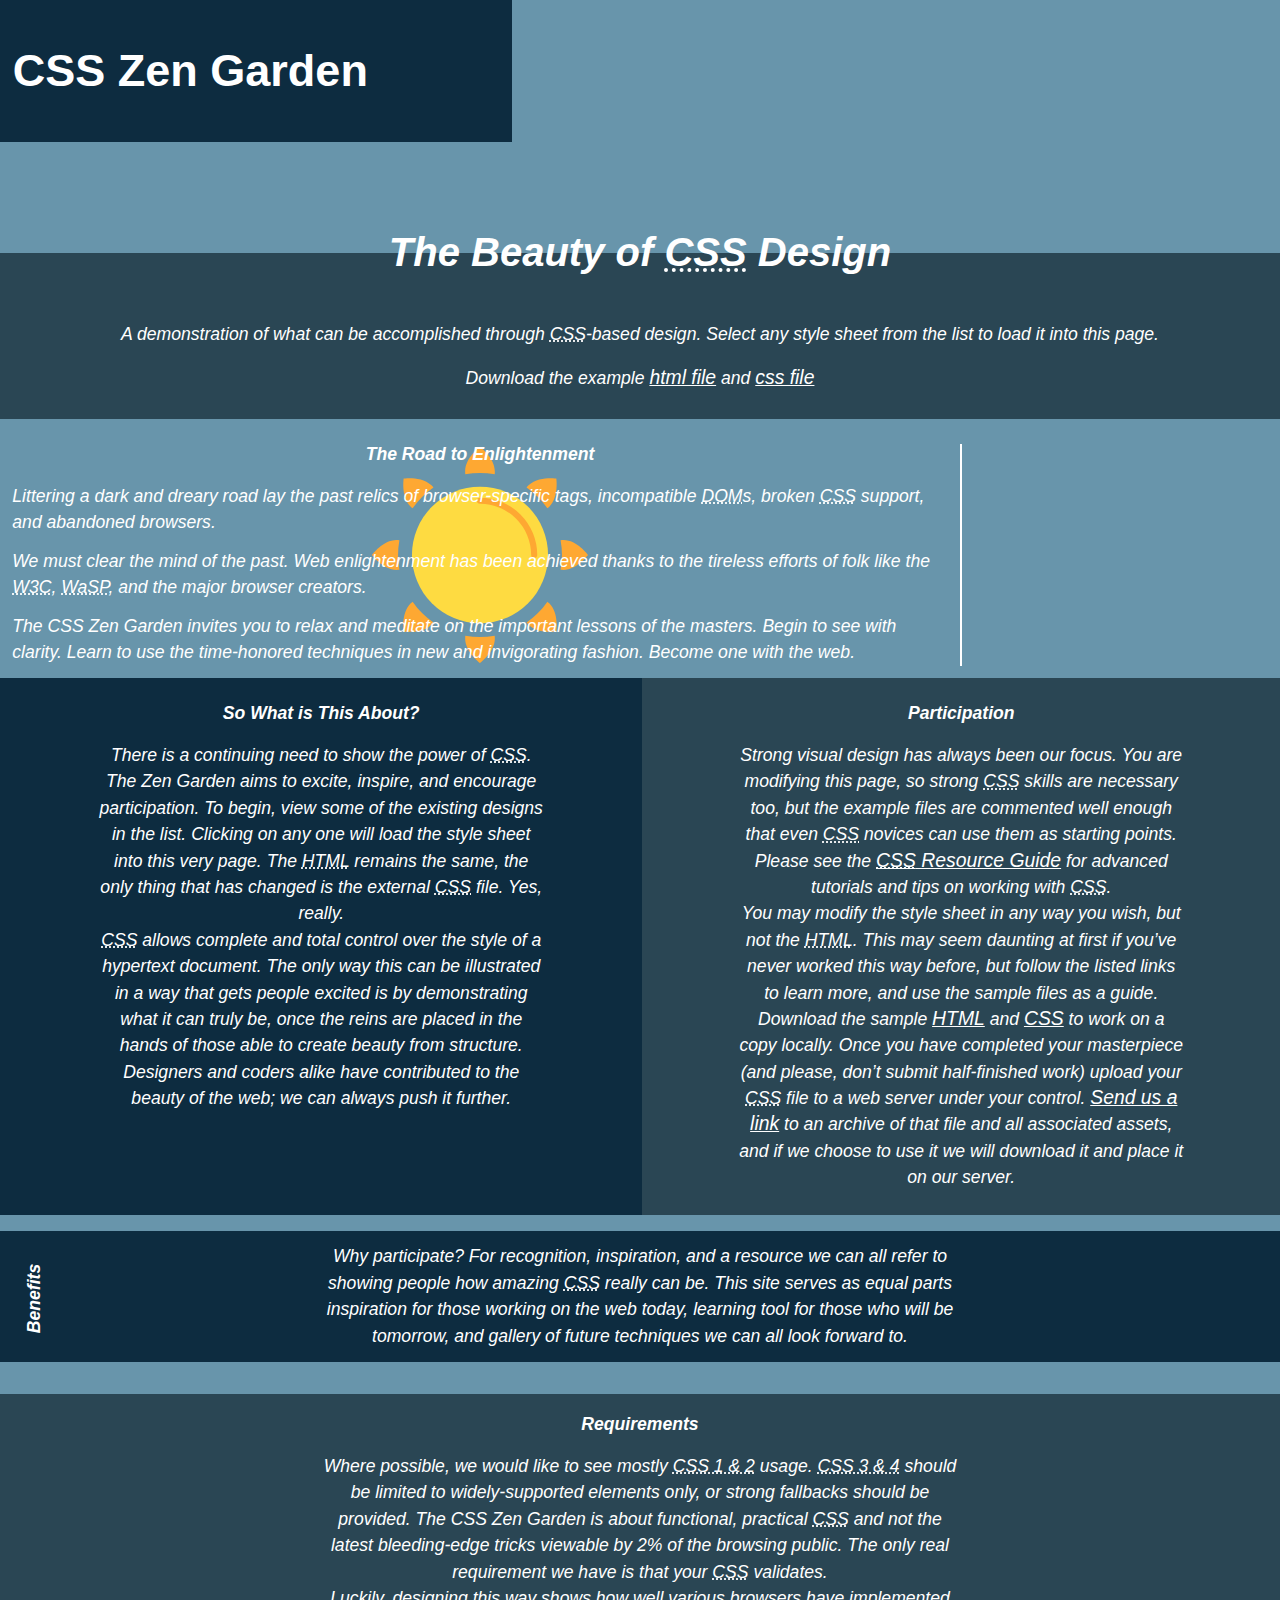
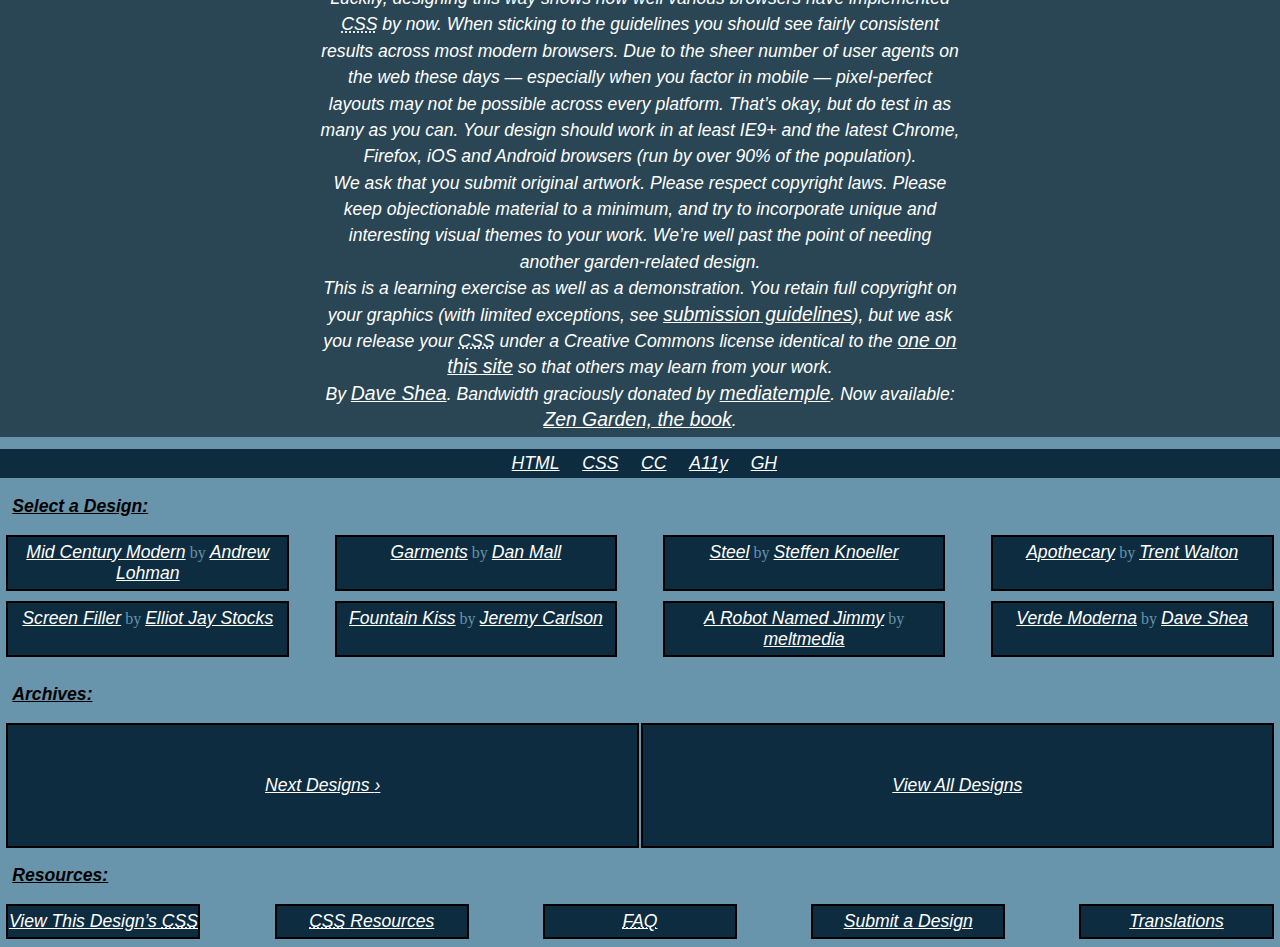
<file: CSSZengarden/index.html>
<!DOCTYPE html>
<html lang="en">
<head>
	<meta charset="utf-8">
	<title>CSS Zen Garden: The Beauty of CSS Design</title>

	<link rel="stylesheet" media="screen" href="css/main.css">
	<link rel="alternate" type="application/rss+xml" title="RSS" href="http://www.csszengarden.com/zengarden.xml">
	<link rel="stylesheet" href="https://use.fontawesome.com/releases/v5.7.0/css/all.css"
		integrity="sha384-lZN37f5QGtY3VHgisS14W3ExzMWZxybE1SJSEsQp9S+oqd12jhcu+A56Ebc1zFSJ" crossorigin="anonymous">
	<meta name="viewport" content="width=device-width, initial-scale=1.0">
	<meta name="author" content="Dave Shea">
	<meta name="description" content="A demonstration of what can be accomplished visually through CSS-based design.">
	<meta name="robots" content="all">


	<!--[if lt IE 9]>
	<script src="script/html5shiv.js"></script>
	<![endif]-->
</head>

<!--



	View source is a feature, not a bug. Thanks for your curiosity and
	interest in participating!

	Here are the submission guidelines for the new and improved csszengarden.com:

	- CSS3? Of course! Prefix for ALL browsers where necessary.
	- go responsive; test your layout at multiple screen sizes.
	- your browser testing baseline: IE9+, recent Chrome/Firefox/Safari, and iOS/Android
	- Graceful degradation is acceptable, and in fact highly encouraged.
	- use classes for styling. Don't use ids.
	- web fonts are cool, just make sure you have a license to share the files. Hosted 
	  services that are applied via the CSS file (ie. Google Fonts) will work fine, but
	  most that require custom HTML won't. TypeKit is supported, see the readme on this
	  page for usage instructions: https://github.com/mezzoblue/csszengarden.com/

	And a few tips on building your CSS file:

	- use :first-child, :last-child and :nth-child to get at non-classed elements
	- use ::before and ::after to create pseudo-elements for extra styling
	- use multiple background images to apply as many as you need to any element
	- use the Kellum Method for image replacement, if still needed. http://goo.gl/GXxdI
	- don't rely on the extra divs at the bottom. Use ::before and ::after instead.

		
-->

<body id="css-zen-garden">
<div class="page-wrapper">

	<section class="intro" id="zen-intro">
		<header role="banner">
			<h1>CSS Zen Garden</h1>
			<h2>The Beauty of <abbr title="Cascading Style Sheets">CSS</abbr> Design</h2>
		</header>

		<div class="summary" id="zen-summary" role="article">
			<p>A demonstration of what can be accomplished through <abbr title="Cascading Style Sheets">CSS</abbr>-based design. Select any style sheet from the list to load it into this page.</p>
			<p>Download the example <a href="http://www.csszengarden.com/examples/index" title="This page's source HTML code, not to be modified.">html file</a> and <a href="http://www.csszengarden.com/examples/style.css" title="This page's sample CSS, the file you may modify.">css file</a></p>
		</div>

		<div class="preamble" id="zen-preamble" role="article">
			<h3>The Road to Enlightenment</h3>
			<p>Littering a dark and dreary road lay the past relics of browser-specific tags, incompatible <abbr title="Document Object Model">DOM</abbr>s, broken <abbr title="Cascading Style Sheets">CSS</abbr> support, and abandoned browsers.</p>
			<p>We must clear the mind of the past. Web enlightenment has been achieved thanks to the tireless efforts of folk like the <abbr title="World Wide Web Consortium">W3C</abbr>, <abbr title="Web Standards Project">WaSP</abbr>, and the major browser creators.</p>
			<p>The CSS Zen Garden invites you to relax and meditate on the important lessons of the masters. Begin to see with clarity. Learn to use the time-honored techniques in new and invigorating fashion. Become one with the web.</p>
		</div>
	</section>

	<div class="main supporting" id="zen-supporting" role="main">
		<div class="explanation" id="zen-explanation" role="article">
			<h3>So What is This About?</h3>
			<p>There is a continuing need to show the power of <abbr title="Cascading Style Sheets">CSS</abbr>. The Zen Garden aims to excite, inspire, and encourage participation. To begin, view some of the existing designs in the list. Clicking on any one will load the style sheet into this very page. The <abbr title="HyperText Markup Language">HTML</abbr> remains the same, the only thing that has changed is the external <abbr title="Cascading Style Sheets">CSS</abbr> file. Yes, really.</p>
			<p><abbr title="Cascading Style Sheets">CSS</abbr> allows complete and total control over the style of a hypertext document. The only way this can be illustrated in a way that gets people excited is by demonstrating what it can truly be, once the reins are placed in the hands of those able to create beauty from structure. Designers and coders alike have contributed to the beauty of the web; we can always push it further.</p>
		</div>

		<div class="participation" id="zen-participation" role="article">
			<h3>Participation</h3>
			<p>Strong visual design has always been our focus. You are modifying this page, so strong <abbr title="Cascading Style Sheets">CSS</abbr> skills are necessary too, but the example files are commented well enough that even <abbr title="Cascading Style Sheets">CSS</abbr> novices can use them as starting points. Please see the <a href="http://www.mezzoblue.com/zengarden/resources/" title="A listing of CSS-related resources"><abbr title="Cascading Style Sheets">CSS</abbr> Resource Guide</a> for advanced tutorials and tips on working with <abbr title="Cascading Style Sheets">CSS</abbr>.</p>
			<p>You may modify the style sheet in any way you wish, but not the <abbr title="HyperText Markup Language">HTML</abbr>. This may seem daunting at first if you&#8217;ve never worked this way before, but follow the listed links to learn more, and use the sample files as a guide.</p>
			<p>Download the sample <a href="http://www.csszengarden.com/examples/index" title="This page's source HTML code, not to be modified.">HTML</a> and <a href="http://www.csszengarden.com/examples/style.css" title="This page's sample CSS, the file you may modify.">CSS</a> to work on a copy locally. Once you have completed your masterpiece (and please, don&#8217;t submit half-finished work) upload your <abbr title="Cascading Style Sheets">CSS</abbr> file to a web server under your control. <a href="http://www.mezzoblue.com/zengarden/submit/" title="Use the contact form to send us your CSS file">Send us a link</a> to an archive of that file and all associated assets, and if we choose to use it we will download it and place it on our server.</p>
		</div>

		<div class="benefits" id="zen-benefits" role="article">
			<h3>Benefits</h3>
			<p>Why participate? For recognition, inspiration, and a resource we can all refer to showing people how amazing <abbr title="Cascading Style Sheets">CSS</abbr> really can be. This site serves as equal parts inspiration for those working on the web today, learning tool for those who will be tomorrow, and gallery of future techniques we can all look forward to.</p>
		</div>

		<div class="requirements" id="zen-requirements" role="article">
			<h3>Requirements</h3>
			<p>Where possible, we would like to see mostly <abbr title="Cascading Style Sheets, levels 1 and 2">CSS 1 &amp; 2</abbr> usage. <abbr title="Cascading Style Sheets, levels 3 and 4">CSS 3 &amp; 4</abbr> should be limited to widely-supported elements only, or strong fallbacks should be provided. The CSS Zen Garden is about functional, practical <abbr title="Cascading Style Sheets">CSS</abbr> and not the latest bleeding-edge tricks viewable by 2% of the browsing public. The only real requirement we have is that your <abbr title="Cascading Style Sheets">CSS</abbr> validates.</p>
			<p>Luckily, designing this way shows how well various browsers have implemented <abbr title="Cascading Style Sheets">CSS</abbr> by now. When sticking to the guidelines you should see fairly consistent results across most modern browsers. Due to the sheer number of user agents on the web these days &#8212; especially when you factor in mobile &#8212; pixel-perfect layouts may not be possible across every platform. That&#8217;s okay, but do test in as many as you can. Your design should work in at least IE9+ and the latest Chrome, Firefox, iOS and Android browsers (run by over 90% of the population).</p>
			<p>We ask that you submit original artwork. Please respect copyright laws. Please keep objectionable material to a minimum, and try to incorporate unique and interesting visual themes to your work. We&#8217;re well past the point of needing another garden-related design.</p>
			<p>This is a learning exercise as well as a demonstration. You retain full copyright on your graphics (with limited exceptions, see <a href="http://www.mezzoblue.com/zengarden/submit/guidelines/">submission guidelines</a>), but we ask you release your <abbr title="Cascading Style Sheets">CSS</abbr> under a Creative Commons license identical to the <a href="http://creativecommons.org/licenses/by-nc-sa/3.0/" title="View the Zen Garden's license information.">one on this site</a> so that others may learn from your work.</p>
			<p role="contentinfo">By <a href="http://www.mezzoblue.com/">Dave Shea</a>. Bandwidth graciously donated by <a href="http://www.mediatemple.net/">mediatemple</a>. Now available: <a href="http://www.amazon.com/exec/obidos/ASIN/0321303474/mezzoblue-20/">Zen Garden, the book</a>.</p>
		</div>

		<footer>
			<a href="http://validator.w3.org/check/referer" title="Check the validity of this site&#8217;s HTML" class="zen-validate-html">HTML</a>
			<a href="http://jigsaw.w3.org/css-validator/check/referer" title="Check the validity of this site&#8217;s CSS" class="zen-validate-css">CSS</a>
			<a href="http://creativecommons.org/licenses/by-nc-sa/3.0/" title="View the Creative Commons license of this site: Attribution-NonCommercial-ShareAlike." class="zen-license">CC</a>
			<a href="http://mezzoblue.com/zengarden/faq/#aaa" title="Read about the accessibility of this site" class="zen-accessibility">A11y</a>
			<a href="https://github.com/mezzoblue/csszengarden.com" title="Fork this site on Github" class="zen-github">GH</a>
		</footer>

	</div>


	<aside class="sidebar" role="complementary">
		<div class="wrapper">

			<div class="design-selection" id="design-selection">
				<h3 class="select">Select a Design:</h3>
				<nav role="navigation">
					<ul>
					<li>
						<a href="http://www.csszengarden.com/221" class="design-name">Mid Century Modern</a> by						<a href="http://andrewlohman.com/" class="designer-name">Andrew Lohman</a>
					</li>					<li>
						<a href="http://www.csszengarden.com/220" class="design-name">Garments</a> by						<a href="http://danielmall.com/" class="designer-name">Dan Mall</a>
					</li>					<li>
						<a href="http://www.csszengarden.com/219" class="design-name">Steel</a> by						<a href="http://steffen-knoeller.de" class="designer-name">Steffen Knoeller</a>
					</li>					<li>
						<a href="http://www.csszengarden.com/218" class="design-name">Apothecary</a> by						<a href="http://trentwalton.com" class="designer-name">Trent Walton</a>
					</li>					<li>
						<a href="http://www.csszengarden.com/217" class="design-name">Screen Filler</a> by						<a href="http://elliotjaystocks.com/" class="designer-name">Elliot Jay Stocks</a>
					</li>					<li>
						<a href="http://www.csszengarden.com/216" class="design-name">Fountain Kiss</a> by						<a href="http://jeremycarlson.com" class="designer-name">Jeremy Carlson</a>
					</li>					<li>
						<a href="http://www.csszengarden.com/215" class="design-name">A Robot Named Jimmy</a> by						<a href="http://meltmedia.com/" class="designer-name">meltmedia</a>
					</li>					<li>
						<a href="http://www.csszengarden.com/214" class="design-name">Verde Moderna</a> by						<a href="http://www.mezzoblue.com/" class="designer-name">Dave Shea</a>
					</li>					</ul>
				</nav>
			</div>

			<div class="design-archives" id="design-archives">
				<h3 class="archives">Archives:</h3>
				<nav role="navigation">
					<ul>
						<li class="next">
							<a href="http://www.csszengarden.com/214/page1">
								Next Designs <span class="indicator">&rsaquo;</span>
							</a>
						</li>
						<li class="viewall">
							<a href="http://www.mezzoblue.com/zengarden/alldesigns/" title="View every submission to the Zen Garden.">
								View All Designs							</a>
						</li>
					</ul>
				</nav>
			</div>

			<div class="zen-resources" id="zen-resources">
				<h3 class="resources">Resources:</h3>
				<ul>
					<li class="view-css">
						<a href="css/main.css" title="View the source CSS file of the currently-viewed design.">
							View This Design&#8217;s <abbr title="Cascading Style Sheets">CSS</abbr>						</a>
					</li>
					<li class="css-resources">
						<a href="http://www.mezzoblue.com/zengarden/resources/" title="Links to great sites with information on using CSS.">
							<abbr title="Cascading Style Sheets">CSS</abbr> Resources						</a>
					</li>
					<li class="zen-faq">
						<a href="http://www.mezzoblue.com/zengarden/faq/" title="A list of Frequently Asked Questions about the Zen Garden.">
							<abbr title="Frequently Asked Questions">FAQ</abbr>						</a>
					</li>
					<li class="zen-submit">
						<a href="http://www.mezzoblue.com/zengarden/submit/" title="Send in your own CSS file.">
							Submit a Design						</a>
					</li>
					<li class="zen-translations">
						<a href="http://www.mezzoblue.com/zengarden/translations/" title="View translated versions of this page.">
							Translations						</a>
					</li>
				</ul>
			</div>
		</div>
	</aside>


</div>

<!--

	These superfluous divs/spans were originally provided as catch-alls to add extra imagery.
	These days we have full ::before and ::after support, favour using those instead.
	These only remain for historical design compatibility. They might go away one day.
		
-->
<div class="extra1" role="presentation"></div><div class="extra2" role="presentation"></div><div class="extra3" role="presentation"></div>
<div class="extra4" role="presentation"></div><div class="extra5" role="presentation"></div><div class="extra6" role="presentation"></div>

</body>
</html>
</file>
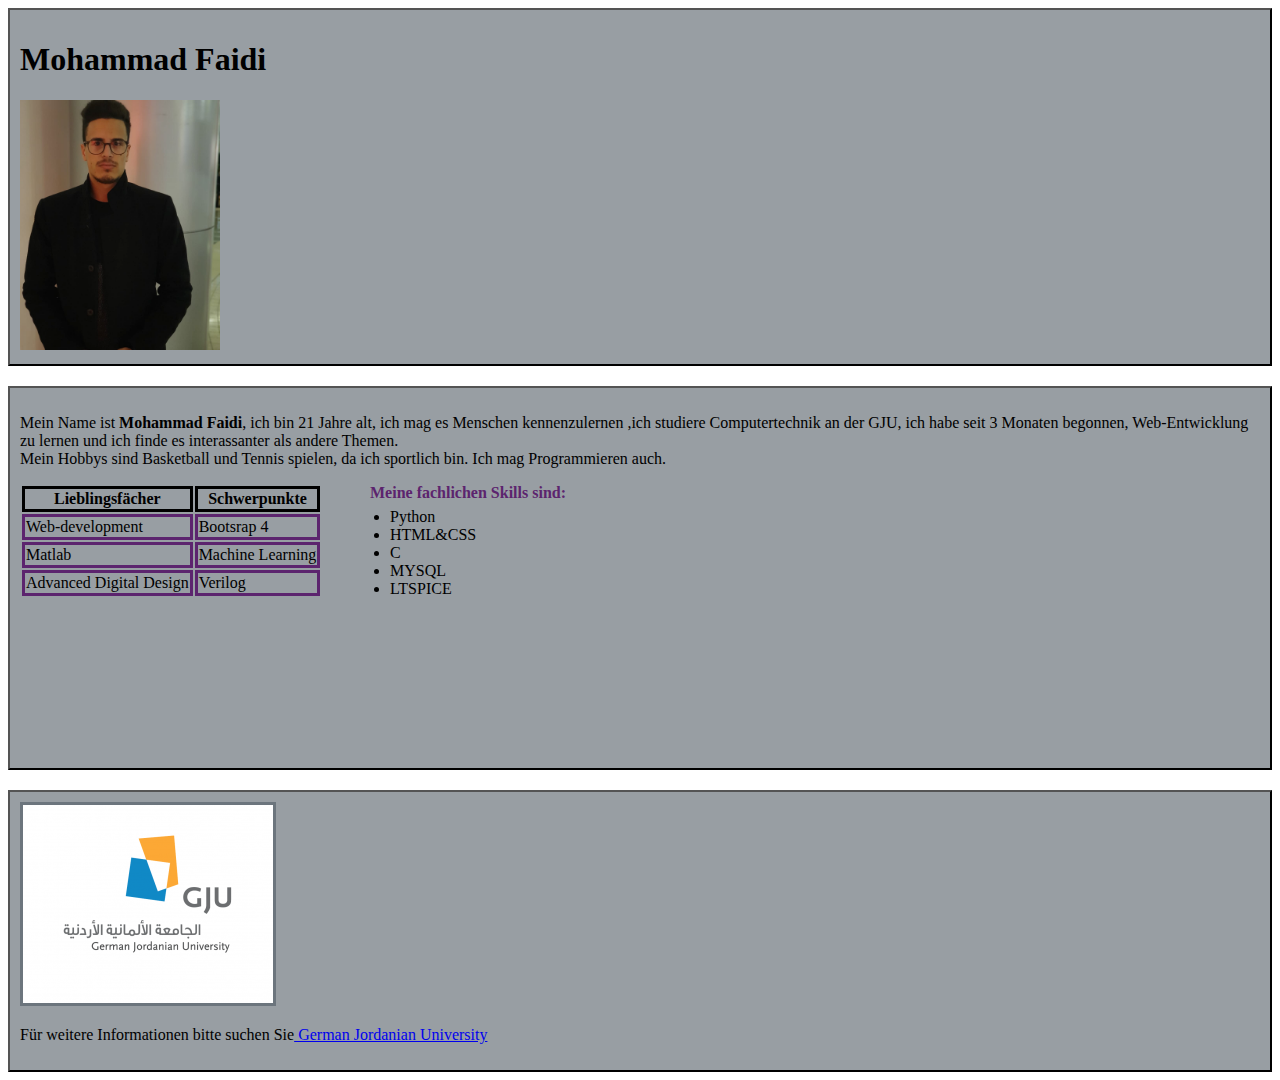
<file: mohammad/index.html>
<!DOCTYPE html>
<html lang="en">

<head>
  <meta charset="UTF-8">
  <link rel="stylesheet" href="main.css">
  <title>Mohammad's Website</title>
</head>

<body>
  <div id="div1">
    <h1>Mohammad Faidi</h1>
    <img src='imgs/me1.png' alt="ein foto von mir" width=200px height=250px>
  </div>
  <div id="div2">
    <p>Mein Name ist <strong>Mohammad Faidi</strong>, ich bin 21 Jahre alt, ich mag es Menschen kennenzulernen ,ich
      studiere
      Computertechnik
      an
      der GJU, ich habe seit 3 Monaten begonnen, Web-Entwicklung zu lernen und ich finde es interassanter als andere
      Themen.
      <br>
      Mein Hobbys sind
      Basketball und Tennis
      spielen, da ich sportlich bin. Ich mag Programmieren auch.
    </p>

    <span class="skills"> Meine fachlichen Skills sind:</span>

    <ul>
      <li>Python</li>
      <li>HTML&CSS</li>
      <li>C</li>
      <li>MYSQL</li>
      <li>LTSPICE</li>
    </ul>


    <table id="skills-table">
      <!-- the border attribute is obselete(no longer used) but the use of css style is not permitted in this task
  thus the use of the border attribute is inevitable-->
      <tr>
        <th>Lieblingsfächer</th>
        <th>Schwerpunkte</th>
      </tr>
      <tr>
        <td>Web-development</td>
        <td>Bootsrap 4</td>
      </tr>
      <tr>
        <td>Matlab</td>
        <td>Machine Learning</td>
      </tr>
      <tr>
        <td>Advanced Digital Design</td>
        <td>Verilog</td>
      </tr>
    </table>
  </div>
  <div id="div3">
    <a href="http://www.gju.edu.jo/" target="_blank"><img src="imgs/GJU-LOGO-250x198.png" alt="GJU Logo"> </a>
    <p>Für weitere Informationen bitte suchen Sie<a href="http://www.gju.edu.jo/" target="_blank"> German Jordanian
        University</a></p>
  </div>
</body>

</html>
</file>
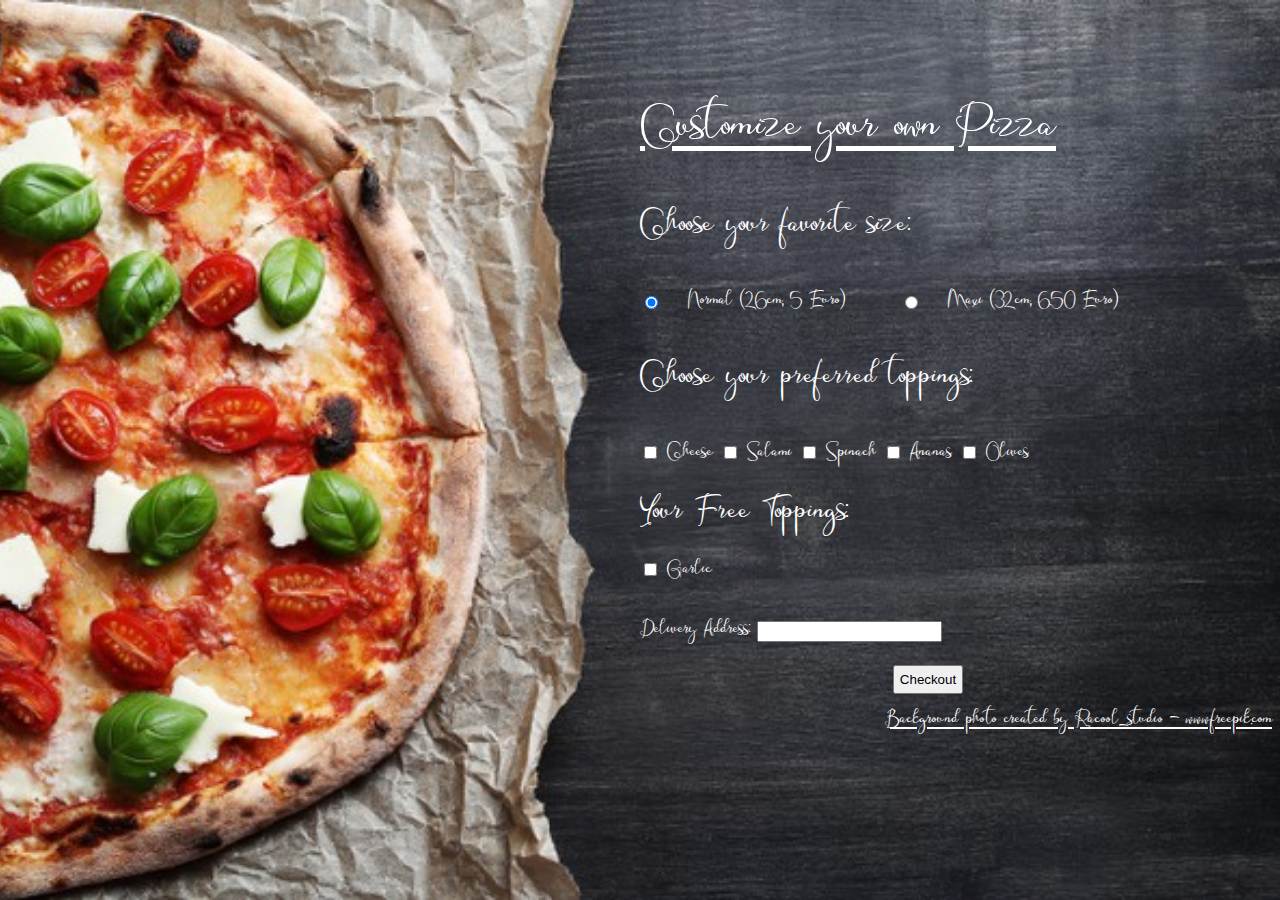
<file: Pizza Menu/index.html>
<!DOCTYPE html>
<html lang="en">

<head>
  <meta charset="UTF-8">
  <meta http-equiv="X-UA-Compatible" content="IE=edge">
  <meta name="viewport" content="width=device-width, initial-scale=1.0">
  <title>Order Your Pizza</title>
  <link rel="stylesheet" href="main.css">
  <script src="js/main.js" defer></script>
</head>

<body>
  <div class="container">
    <h1>Customize your own Pizza </h1>
    <p>Choose your favorite size:</p>
    <div id="size">
      <input type="radio" id="normal" name="psize" value="5" checked oninput="pizza()">
      <label for="normal">Normal (26cm, 5 Euro)</label><br>
      <input type="radio" id="large" name="psize" value="6.5" oninput="pizza()">
      <label for="large">Maxi (32cm, 6.50 Euro)</label><br>
    </div>
    <p>Choose your preferred toppings: </p>
    <div id="toppings">
      <input type="checkbox" id="cheese" name="top" value="1.5" onchange="price()">
      <label for="cheese">Cheese</label>
      <input type="checkbox" id="salami" name="top" value="1.5" onchange="price()">
      <label for="salami">Salami</label>
      <input type="checkbox" id="spinach" name="top" value="1" onchange="price()">
      <label for="spinach">Spinach</label>
      <input type="checkbox" id="ananas" name="top" value="1" onchange="price()">
      <label for="ananas">Ananas</label>
      <input type="checkbox" id="olives" name="top" value="1" onchange="price()">
      <label for="olives">Olives</label>
    </div>
    <p>Your Free Toppings:</p>
    <div class="free">
      <input type="checkbox" id="Garlic" name="Garlic" value="Free" onchange="price()">
      <label for="Garlic">Garlic</label>
    </div>
    <form name="pizzaform" onsubmit="return submitbut()" required>
      <label for="address">Delivery Address:</label>
      <input type="text" id="address" name="addressfield"> <br>
      <button id="but" onclick="order()">Checkout</button>

    </form>
  </div>


</body>
<footer><a href="https://www.freepik.com/photos/background">Background photo created by Racool_studio -
    www.freepik.com</a> </footer>

</html>
</file>
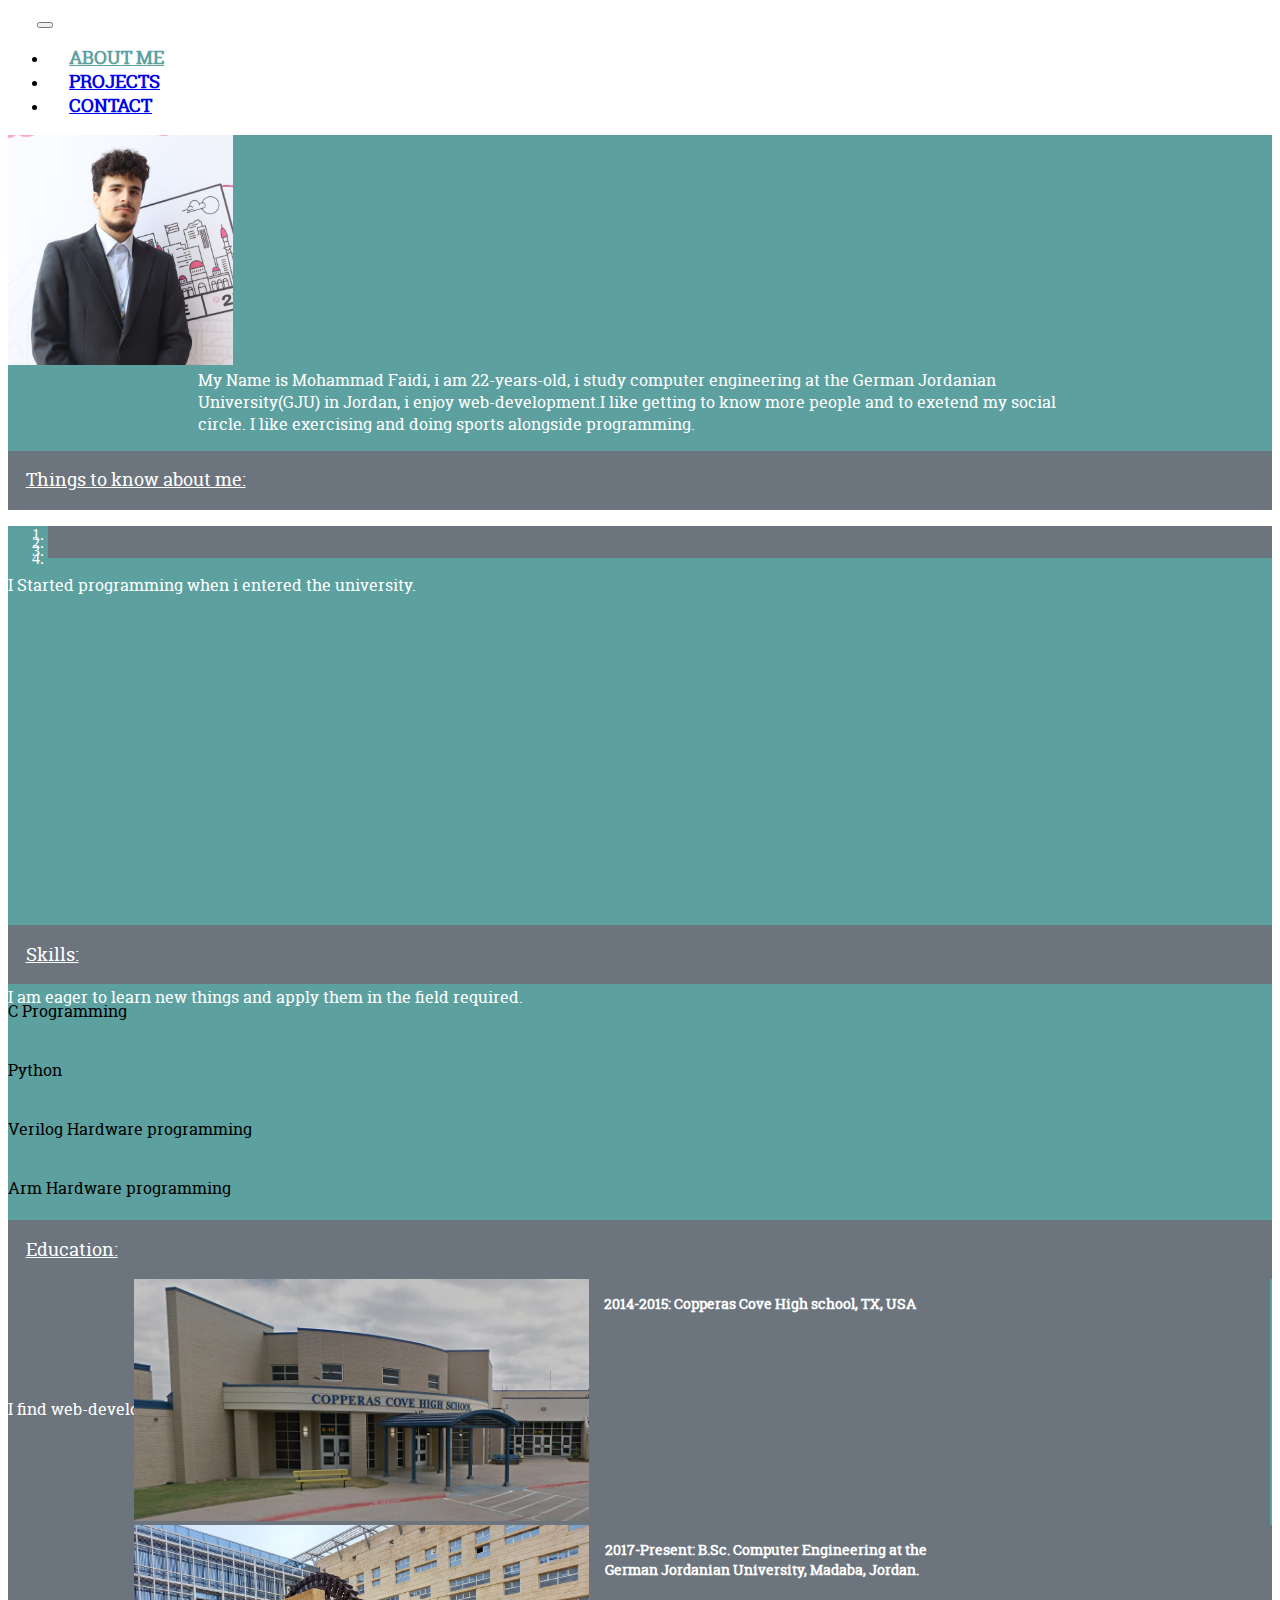
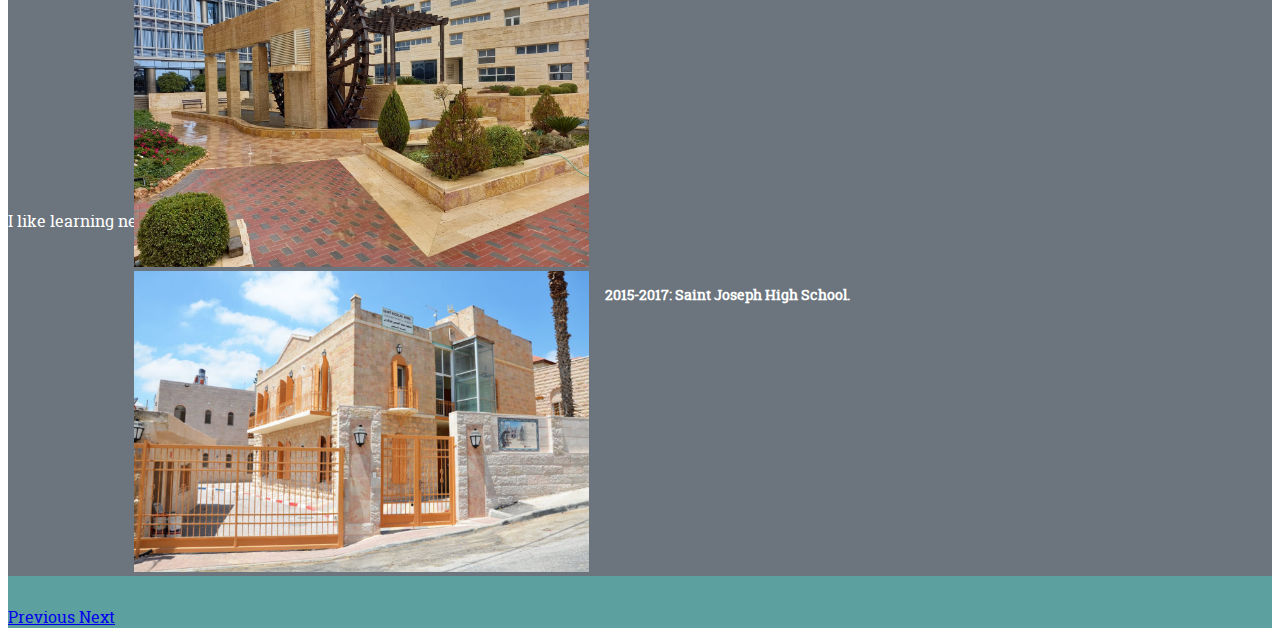
<file: Portfolio/index.html>
<!DOCTYPE html>
<html lang="en">

<head>
  <meta charset="UTF-8">
  <meta http-equiv="X-UA-Compatible" content="IE=edge">
  <meta name="viewport" content="width=device-width, initial-scale=1.0">
  <title>Mohammad Faidi's Portfolio</title>
  <link rel="stylesheet" href="css/main.css">
  <link rel="stylesheet" href="https://cdn.jsdelivr.net/npm/bootstrap@4.6.0/dist/css/bootstrap.min.css"
    integrity="sha384-B0vP5xmATw1+K9KRQjQERJvTumQW0nPEzvF6L/Z6nronJ3oUOFUFpCjEUQouq2+l" crossorigin="anonymous">
</head>

<body>
  <!-- beginning of navigation bar -->
  <nav class="navbar navbar-expand-md navbar-dark bg-secondary" id="mainnav">
    <div class="container">
      <a class="navbar-brand" href="https://github.com/MohammadFaidi99/MohammadFaidi99.github.io">MF</a>
      <button class="navbar-toggler text-left" type=" button" data-target="#mainnav" data-toggle="collapse">
        <span class="navbar-toggler-icon"></span>
      </button>
      <div class="collapse navbar-collapse" id="mainnav">
        <ul class="navbar-nav ml-auto">
          <li class="nav-item"><a class="nav-link active" href="index.html">About me</a></li>
          <li class="nav-item"><a class="nav-link" href="projects.html">Projects</a></li>
          <li class="nav-item"><a class="nav-link" href="contact.html">Contact</a></li>
        </ul>
      </div>
    </div>
  </nav>
  <!-- end of navigation bar -->
  <!-- beginning of Profile section -->
  <div class="profile">
    <div class="container text-center">
      <img src="images/faidi.jpg" class="rounded-circle mt-2">

      <p>My Name is Mohammad Faidi, i am 22-years-old, i study computer engineering at the German Jordanian
        University(GJU) in Jordan, i enjoy web-development.I like getting to know more people and to exetend my social
        circle. I like exercising and doing sports alongside programming.</p>
    </div>
  </div>
  <!-- end of profile section -->
  <div class="toknowbar">
    <span><u>Things to know about me:</u></span>
  </div>
  <!-- start of slider section -->
  <div class="aboutmeinfo">
    <div id="knowmeslider" class="carousel slide" data-ride="carousel">
      <ol class="carousel-indicators">
        <li data-target="#knowmeslider" data-slide-to="0" class="active"></li>
        <li data-target="#knowmeslider" data-slide-to="1"></li>
        <li data-target="#knowmeslider" data-slide-to="2"></li>
        <li data-target="#knowmeslider" data-slide-to="3"></li>
      </ol>
      <div class="carousel-inner text-center">
        <div class="carousel-item active">
          <div class="d-flex h-100 align-items-center justify-content-center">
            <p>I Started programming when i entered the university.</p>
          </div>
        </div>
        <div class="carousel-item ">
          <div class="d-flex h-100 align-items-center justify-content-center">
            <p>I am eager to learn new things and apply them in the field required.</p>
          </div>
        </div>
        <div class=" carousel-item">
          <div class="d-flex h-100 align-items-center justify-content-center">
            <p>I find web-development to be intriguing and fun. </p>
          </div>
        </div>
        <div class="carousel-item">
          <div class="d-flex h-100 align-items-center justify-content-center">
            <p>I like learning new languages.</p>
          </div>
        </div>
      </div>
      <a class="carousel-control-prev" href="#knowmeslider" role="button" data-slide="prev">
        <span class="carousel-control-prev-icon" aria-hidden="true"></span>
        <span class="sr-only">Previous</span>
      </a>
      <a class="carousel-control-next" href="#knowmeslider" role="button" data-slide="next">
        <span class="carousel-control-next-icon" aria-hidden="true"></span>
        <span class="sr-only">Next</span>
      </a>
    </div>
  </div>
  <!-- end of slider section -->
  <!-- Start of Skills Section -->
  <div class="skillsbar">
    <span><u>Skills:</u></span>
  </div>
  <div class="skills p-4">
    <div class="container">
      <p class="m-0">C Programming</p>
      <div class="progress mb-3" style="height:5px;">
        <div class="progress-bar" role="progressbar" style="width: 65%;" aria-valuenow="65" aria-valuemin="0"
          aria-valuemax="100"></div>
      </div>
      <!-- end of first skill -->
      <p class="m-0">Python</p>
      <div class="progress mb-3" style="height:5px;">
        <div class="progress-bar" role="progressbar" style="width: 40%;" aria-valuenow="40" aria-valuemin="0"
          aria-valuemax="100"></div>
      </div>
      <!-- end of second skill -->
      <p class="m-0">Verilog Hardware programming</p>
      <div class="progress mb-3" style="height:5px;">
        <div class="progress-bar" role="progressbar" style="width: 40%;" aria-valuenow="40" aria-valuemin="0"
          aria-valuemax="100"></div>
      </div>
      <!-- end of third skill -->
      <p class="m-0">Arm Hardware programming</p>
      <div class="progress mb-3" style="height:5px;">
        <div class="progress-bar" role="progressbar" style="width: 30%;" aria-valuenow="30" aria-valuemin="0"
          aria-valuemax="100"></div>
      </div>
    </div>
  </div>

  <!-- end of skills section -->
  <!-- beginning of education section -->
  <div class="educationbar">
    <span><u>Education:</u></span>
  </div>
  <div class="education">
    <div class="row">
      <div class="col-sm-12 col-lg-5 line">
        <img src="images/CopperasCove.jpg" alt="Copperas Cove Highschool">
        <p>2014-2015: Copperas Cove High
          school,
          TX, USA </p>
      </div>
      <div class="col-sm-12 col-lg-5">
        <img src="images/GJUpic.jpg" alt="German Jordanian University">
        <p>2017-Present: B.Sc.
          Computer Engineering at the
          German Jordanian University,
          Madaba, Jordan. </p>
      </div>
    </div>
    <div class="row">
      <div class="col-sm-12 col-lg-5">
        <img src="images/saintjoseph.jpg" alt="Saint Joseph School">
        <p>2015-2017: Saint Joseph
          High School.</p>
      </div>
    </div>

    <!-- end of education section -->

    <script src="https://ajax.googleapis.com/ajax/libs/jquery/3.6.0/jquery.min.js"></script>
    <script src="https://cdnjs.cloudflare.com/ajax/libs/popper.js/1.12.9/umd/popper.min.js"
      integrity="sha384-ApNbgh9B+Y1QKtv3Rn7W3mgPxhU9K/ScQsAP7hUibX39j7fakFPskvXusvfa0b4Q"
      crossorigin="anonymous"></script>
    <script src="https://cdn.jsdelivr.net/npm/bootstrap@4.6.0/dist/js/bootstrap.bundle.min.js"
      integrity="sha384-Piv4xVNRyMGpqkS2by6br4gNJ7DXjqk09RmUpJ8jgGtD7zP9yug3goQfGII0yAns"
      crossorigin="anonymous"></script>
    <script src="js/main.js"></script>
</body>

</html>
</file>
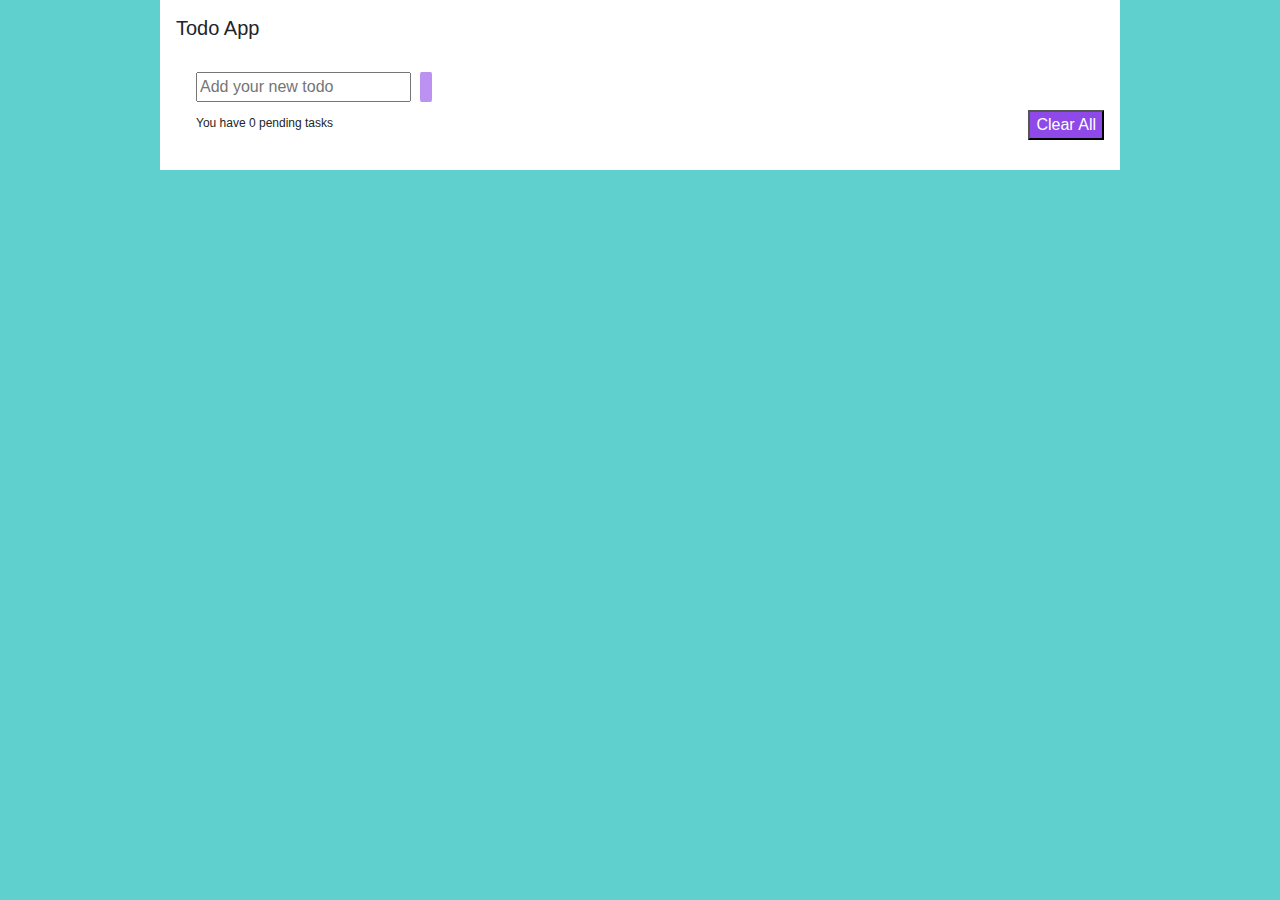
<file: ToDoList/index.html>
<!DOCTYPE html>
<html lang="en">

<head>
  <meta charset="UTF-8" />
  <meta http-equiv="X-UA-Compatible" content="IE=edge" />
  <meta name="viewport" content="width=device-width, initial-scale=1.0" />
  <title>ToDoList</title>
  <link rel="stylesheet" href="css/main.css" />
  <link rel="stylesheet" href="css/bootstrap.min.css" />
  <link rel="stylesheet" href="https://use.fontawesome.com/releases/v5.7.0/css/all.css"
    integrity="sha384-lZN37f5QGtY3VHgisS14W3ExzMWZxybE1SJSEsQp9S+oqd12jhcu+A56Ebc1zFSJ" crossorigin="anonymous" />
  <script src="js/main.js" defer></script>
  <script src="js/jquery-3.6.0.min.js" defer></script>
  <script src="js/bootstrap.min.js" defer></script>
</head>

<body>
  <div class="todo align-middle">
    <div class="container w-75 p-3 h-25">
      <div class="card">
        <h5 class="card-title">Todo App</h5>
        <div class="card-body">
          <div class="row">
            <input type="text" name="newdo" id="txtnew" placeholder="Add your new todo" onclick="entersub()" />
            <button type="button" id="addbut" onclick="createnew()">
              <i class="fas fa-plus"></i>
            </button>
          </div>
          <!--end of row-->
          <ul class="list-group mb-2" id="todolist">
          </ul>
          <p> You have <span id="pending">0</span> pending tasks</p>
          <button type="button" id="clearall" onclick="allclear()">Clear All</button>
        </div>
        <!-- end of card body-->
      </div>
      <!-- end of card -->
    </div> <!-- container end-->
  </div>
</body>

</html>
</file>
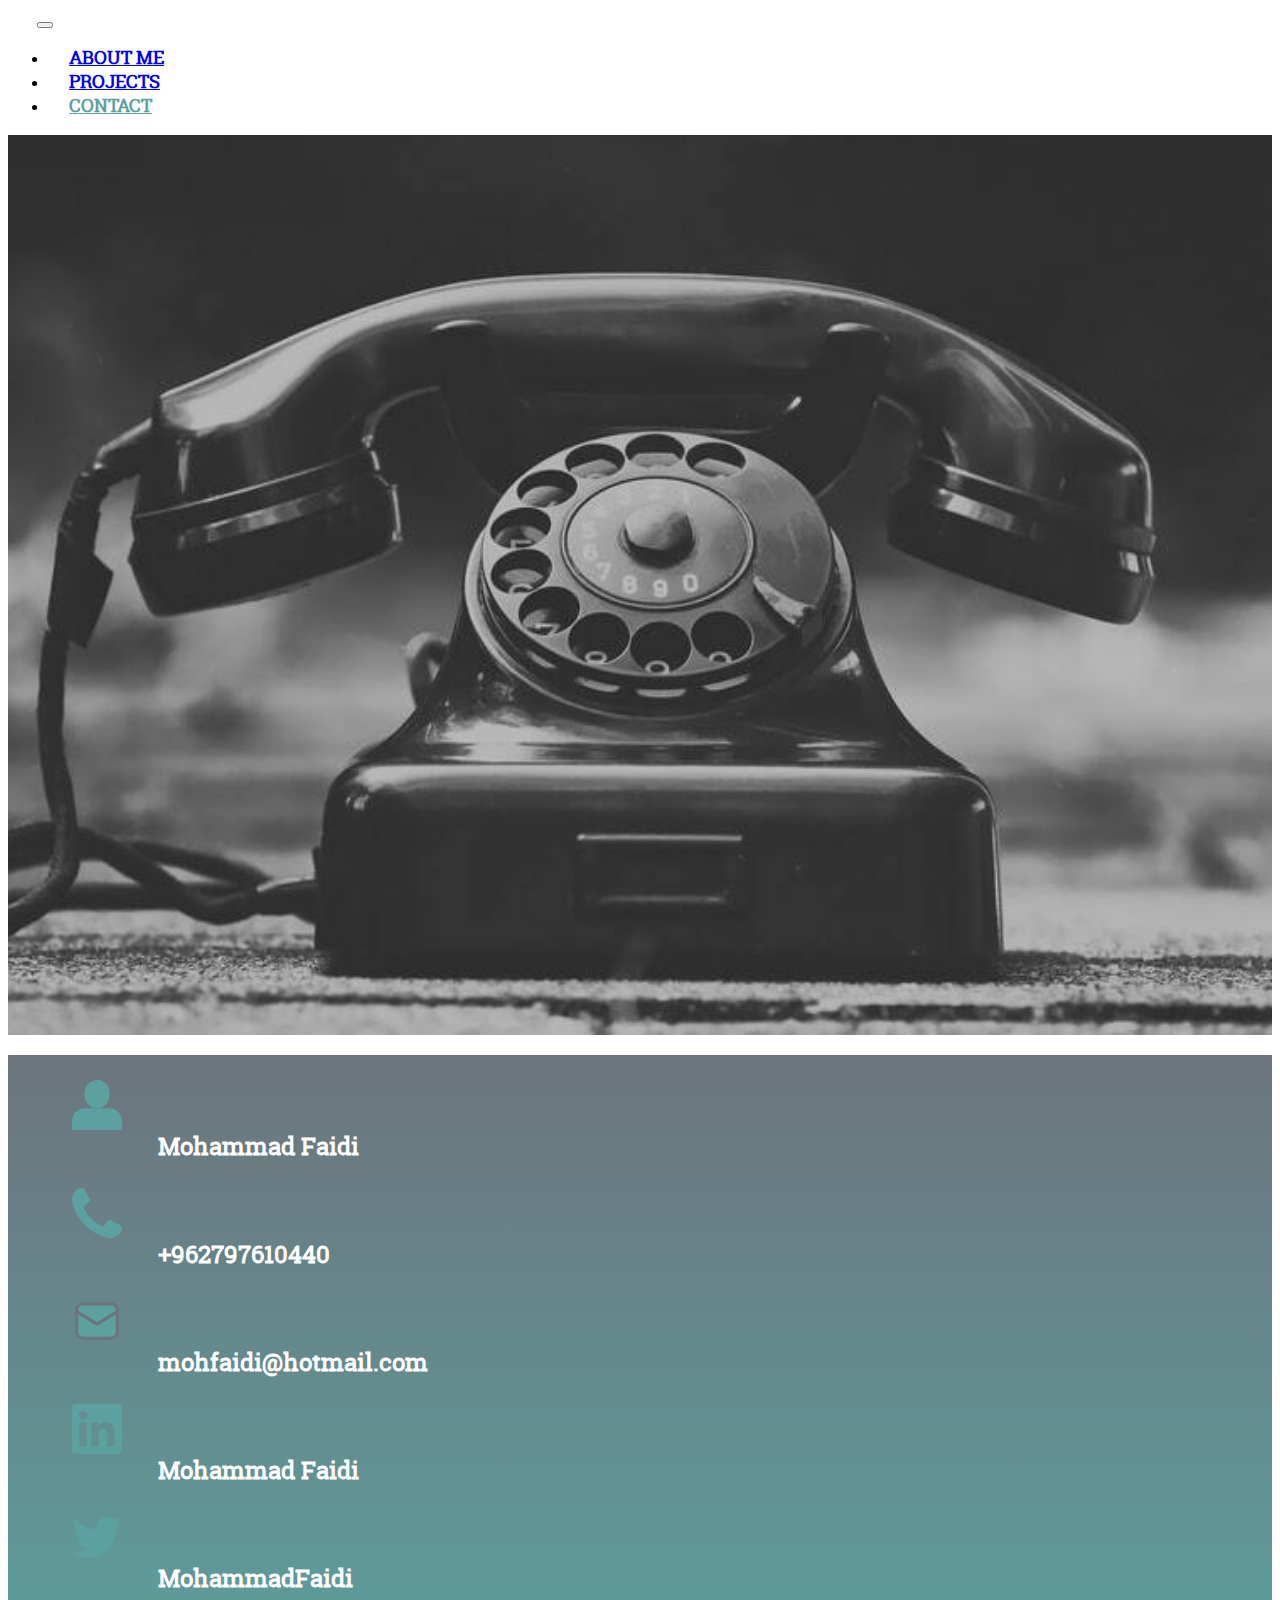
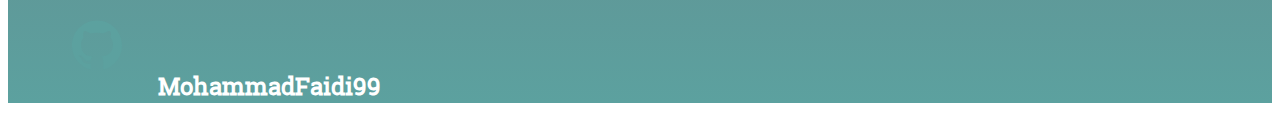
<file: Portfolio/contact.html>
<!DOCTYPE html>
<html lang="en">

<head>
  <meta charset="UTF-8">
  <meta http-equiv="X-UA-Compatible" content="IE=edge">
  <meta name="viewport" content="width=device-width, initial-scale=1.0">
  <title>Contact</title>
  <link rel="stylesheet" href="css/contact.css">
  <link rel="stylesheet" href="https://cdn.jsdelivr.net/npm/bootstrap@4.6.0/dist/css/bootstrap.min.css"
    integrity="sha384-B0vP5xmATw1+K9KRQjQERJvTumQW0nPEzvF6L/Z6nronJ3oUOFUFpCjEUQouq2+l" crossorigin="anonymous">
</head>

<body>
  <!-- beginning of navigation bar -->
  <nav class="navbar navbar-expand-md navbar-dark bg-secondary ">
    <div class="container">
      <a class="navbar-brand" href="https://github.com/MohammadFaidi99/MohammadFaidi99.github.io">MF</a>
      <button class="navbar-toggler text-left" type=" button" data-target="#mainnav" data-toggle="collapse">
        <span class="navbar-toggler-icon"></span>
      </button>
      <div class="collapse navbar-collapse" id="mainnav">
        <ul class="navbar-nav ml-auto">
          <li class="nav-item"><a class="nav-link" href="index.html">About me</a></li>
          <li class="nav-item"><a class="nav-link" href="projects.html">Projects</a></li>
          <li class="nav-item"><a class="nav-link active" href="contact.html">Contact</a></li>
        </ul>
      </div>
    </div>
  </nav>
  <!-- ending of navigation bar -->
  <div class="row w-100 m-0">
    <div class="col-6" id="left">
      <img src='images/contactjpg.jpg' alt="an old antique telephone">
    </div>
    <div class="col-6" id="right">
      <ul class="list-group">
        <li><img src="images/user.svg" height=100 width=50><span>Mohammad Faidi</span></li>
        <li><img src="images/phone.svg" height=100 width=50><span>+962797610440</span></li>
        <li><img src="images/mail.svg" height=100 width=50><span>mohfaidi@hotmail.com</span></li>
        <li><img src="images/linkedin.svg" height=100 width=50><span>Mohammad Faidi</span></li>
        <li><img src="images/twitter.svg" height=100 width=50><span>MohammadFaidi</span></li>
        <li><img src="images/github.svg" height=100 width=50><span>MohammadFaidi99</span></li>
      </ul>
    </div>
  </div>

  <script src="https://ajax.googleapis.com/ajax/libs/jquery/3.6.0/jquery.min.js"></script>
  <script src="https://cdn.jsdelivr.net/npm/bootstrap@4.6.0/dist/js/bootstrap.bundle.min.js"
    integrity="sha384-Piv4xVNRyMGpqkS2by6br4gNJ7DXjqk09RmUpJ8jgGtD7zP9yug3goQfGII0yAns"
    crossorigin="anonymous"></script>
  <script src="js/main.js"></script>
</body>

</html>
</file>
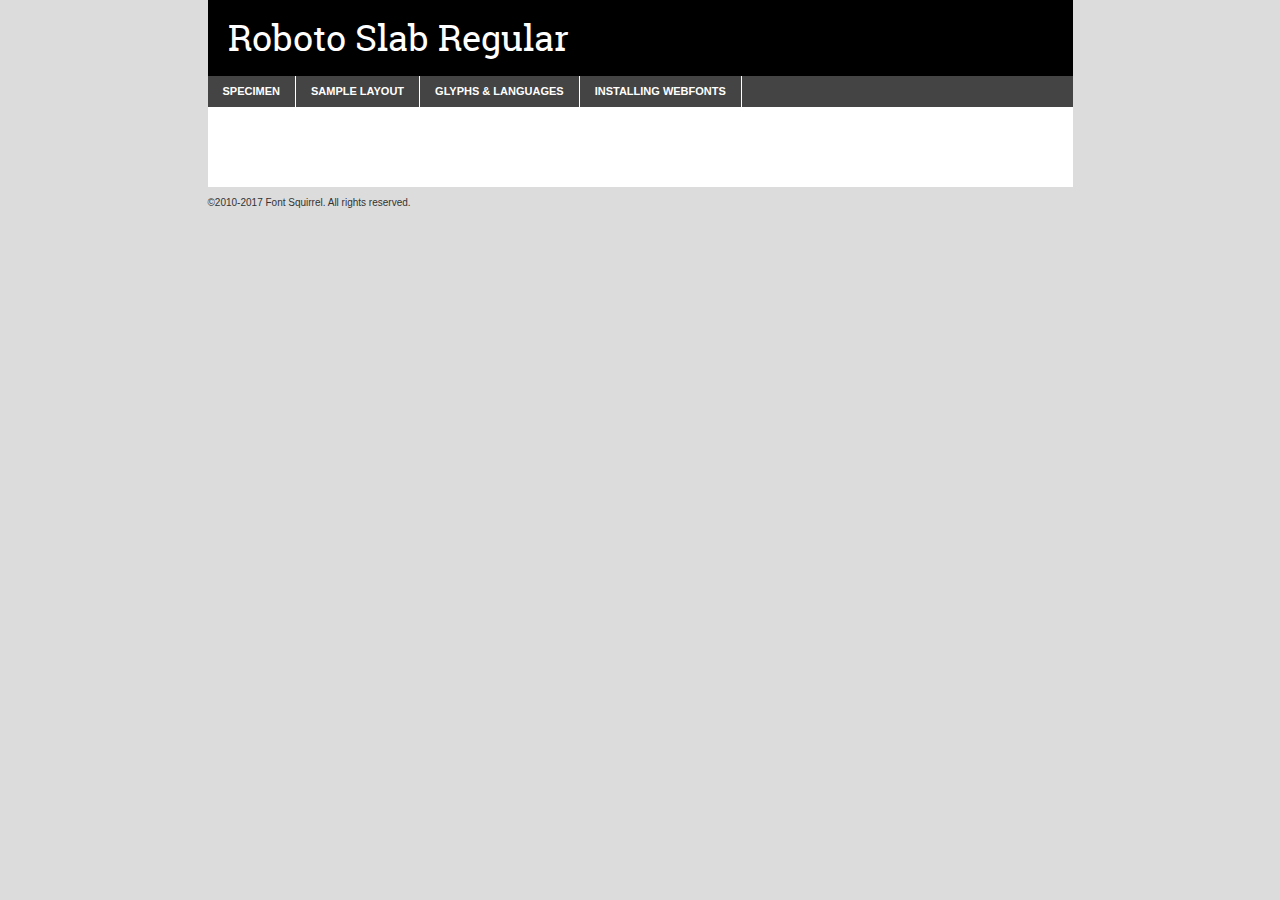
<file: Portfolio/Fonts/robotoslab-regular-demo.html>
<!DOCTYPE html PUBLIC "-//W3C//DTD XHTML 1.0 Transitional//EN"
	"http://www.w3.org/TR/xhtml1/DTD/xhtml1-transitional.dtd">

<html xmlns="http://www.w3.org/1999/xhtml" xml:lang="en" lang="en">
<head>
	<meta http-equiv="Content-Type" content="text/html; charset=utf-8" />
	<script src="http://ajax.googleapis.com/ajax/libs/jquery/1.7.2/jquery.min.js" type="text/javascript" charset="utf-8"></script>
	<script type="text/javascript">
	(function($){$.fn.easyTabs=function(option){var param=jQuery.extend({fadeSpeed:"fast",defaultContent:1,activeClass:'active'},option);$(this).each(function(){var thisId="#"+this.id;if(param.defaultContent==''){param.defaultContent=1;}
	if(typeof param.defaultContent=="number")
	{var defaultTab=$(thisId+" .tabs li:eq("+(param.defaultContent-1)+") a").attr('href').substr(1);}else{var defaultTab=param.defaultContent;}
	$(thisId+" .tabs li a").each(function(){var tabToHide=$(this).attr('href').substr(1);$("#"+tabToHide).addClass('easytabs-tab-content');});hideAll();changeContent(defaultTab);function hideAll(){$(thisId+" .easytabs-tab-content").hide();}
	function changeContent(tabId){hideAll();$(thisId+" .tabs li").removeClass(param.activeClass);$(thisId+" .tabs li a[href=#"+tabId+"]").closest('li').addClass(param.activeClass);if(param.fadeSpeed!="none")
	{$(thisId+" #"+tabId).fadeIn(param.fadeSpeed);}else{$(thisId+" #"+tabId).show();}}
	$(thisId+" .tabs li").click(function(){var tabId=$(this).find('a').attr('href').substr(1);changeContent(tabId);return false;});});}})(jQuery);
	</script>
	<link rel="stylesheet" href="specimen_files/specimen_stylesheet.css" type="text/css" charset="utf-8" />
	<link rel="stylesheet" href="stylesheet.css" type="text/css" charset="utf-8" />

	<style type="text/css">
					body{
				font-family: 'roboto_slabregular';
							}
		</style>

	<title>Roboto Slab Regular Specimen</title>
	
	
	<script type="text/javascript" charset="utf-8">
		$(document).ready(function() {
			$('#container').easyTabs({defaultContent:1});
		});
	</script>
</head>

<body>
<div id="container">
	<div id="header">
		Roboto Slab Regular	</div>
	<ul class="tabs">
		<li><a href="#specimen">Specimen</a></li>
		<li><a href="#layout">Sample Layout</a></li>
				<li><a href="#glyphs">Glyphs &amp; Languages</a></li>
		<li><a href="#installing">Installing Webfonts</a></li>
		
	</ul>
	
	<div id="main_content">

		
			<div id="specimen">
		
				<div class="section">
					<div class="grid12 firstcol">
						<div class="huge">AaBb</div>
					</div>
				</div>
		
				<div class="section">
					<div class="glyph_range">A&#x200B;B&#x200b;C&#x200b;D&#x200b;E&#x200b;F&#x200b;G&#x200b;H&#x200b;I&#x200b;J&#x200b;K&#x200b;L&#x200b;M&#x200b;N&#x200b;O&#x200b;P&#x200b;Q&#x200b;R&#x200b;S&#x200b;T&#x200b;U&#x200b;V&#x200b;W&#x200b;X&#x200b;Y&#x200b;Z&#x200b;a&#x200b;b&#x200b;c&#x200b;d&#x200b;e&#x200b;f&#x200b;g&#x200b;h&#x200b;i&#x200b;j&#x200b;k&#x200b;l&#x200b;m&#x200b;n&#x200b;o&#x200b;p&#x200b;q&#x200b;r&#x200b;s&#x200b;t&#x200b;u&#x200b;v&#x200b;w&#x200b;x&#x200b;y&#x200b;z&#x200b;1&#x200b;2&#x200b;3&#x200b;4&#x200b;5&#x200b;6&#x200b;7&#x200b;8&#x200b;9&#x200b;0&#x200b;&amp;&#x200b;.&#x200b;,&#x200b;?&#x200b;!&#x200b;&#64;&#x200b;(&#x200b;)&#x200b;#&#x200b;$&#x200b;%&#x200b;*&#x200b;+&#x200b;-&#x200b;=&#x200b;:&#x200b;;</div>
				</div>
				<div class="section">
					<div class="grid12 firstcol">
						<table class="sample_table">
							<tr><td>10</td><td class="size10">abcdefghijklmnopqrstuvwxyzABCDEFGHIJKLMNOPQRSTUVWXYZ0123456789abcdefghijklmnopqrstuvwxyzABCDEFGHIJKLMNOPQRSTUVWXYZ0123456789abcdefghijklmnopqrstuvwxyzABCDEFGHIJKLMNOPQRSTUVWXYZ</td></tr>
							<tr><td>11</td><td class="size11">abcdefghijklmnopqrstuvwxyzABCDEFGHIJKLMNOPQRSTUVWXYZ0123456789abcdefghijklmnopqrstuvwxyzABCDEFGHIJKLMNOPQRSTUVWXYZ0123456789abcdefghijklmnopqrstuvwxyzABCDEFGHIJKLMNOPQRSTUVWXYZ</td></tr>
							<tr><td>12</td><td class="size12">abcdefghijklmnopqrstuvwxyzABCDEFGHIJKLMNOPQRSTUVWXYZ0123456789abcdefghijklmnopqrstuvwxyzABCDEFGHIJKLMNOPQRSTUVWXYZ0123456789abcdefghijklmnopqrstuvwxyzABCDEFGHIJKLMNOPQRSTUVWXYZ</td></tr>
							<tr><td>13</td><td class="size13">abcdefghijklmnopqrstuvwxyzABCDEFGHIJKLMNOPQRSTUVWXYZ0123456789abcdefghijklmnopqrstuvwxyzABCDEFGHIJKLMNOPQRSTUVWXYZ0123456789abcdefghijklmnopqrstuvwxyzABCDEFGHIJKLMNOPQRSTUVWXYZ</td></tr>
							<tr><td>14</td><td class="size14">abcdefghijklmnopqrstuvwxyzABCDEFGHIJKLMNOPQRSTUVWXYZ0123456789abcdefghijklmnopqrstuvwxyzABCDEFGHIJKLMNOPQRSTUVWXYZ0123456789abcdefghijklmnopqrstuvwxyzABCDEFGHIJKLMNOPQRSTUVWXYZ</td></tr>
							<tr><td>16</td><td class="size16">abcdefghijklmnopqrstuvwxyzABCDEFGHIJKLMNOPQRSTUVWXYZ0123456789abcdefghijklmnopqrstuvwxyzABCDEFGHIJKLMNOPQRSTUVWXYZ</td></tr>
							<tr><td>18</td><td class="size18">abcdefghijklmnopqrstuvwxyzABCDEFGHIJKLMNOPQRSTUVWXYZ0123456789abcdefghijklmnopqrstuvwxyzABCDEFGHIJKLMNOPQRSTUVWXYZ</td></tr>
							<tr><td>20</td><td class="size20">abcdefghijklmnopqrstuvwxyzABCDEFGHIJKLMNOPQRSTUVWXYZ0123456789abcdefghijklmnopqrstuvwxyzABCDEFGHIJKLMNOPQRSTUVWXYZ</td></tr>
							<tr><td>24</td><td class="size24">abcdefghijklmnopqrstuvwxyzABCDEFGHIJKLMNOPQRSTUVWXYZ0123456789abcdefghijklmnopqrstuvwxyzABCDEFGHIJKLMNOPQRSTUVWXYZ</td></tr>
							<tr><td>30</td><td class="size30">abcdefghijklmnopqrstuvwxyzABCDEFGHIJKLMNOPQRSTUVWXYZ0123456789abcdefghijklmnopqrstuvwxyzABCDEFGHIJKLMNOPQRSTUVWXYZ</td></tr>
							<tr><td>36</td><td class="size36">abcdefghijklmnopqrstuvwxyzABCDEFGHIJKLMNOPQRSTUVWXYZ0123456789abcdefghijklmnopqrstuvwxyzABCDEFGHIJKLMNOPQRSTUVWXYZ</td></tr>
							<tr><td>48</td><td class="size48">abcdefghijklmnopqrstuvwxyzABCDEFGHIJKLMNOPQRSTUVWXYZ0123456789abcdefghijklmnopqrstuvwxyzABCDEFGHIJKLMNOPQRSTUVWXYZ</td></tr>
							<tr><td>60</td><td class="size60">abcdefghijklmnopqrstuvwxyzABCDEFGHIJKLMNOPQRSTUVWXYZ0123456789abcdefghijklmnopqrstuvwxyzABCDEFGHIJKLMNOPQRSTUVWXYZ</td></tr>
							<tr><td>72</td><td class="size72">abcdefghijklmnopqrstuvwxyzABCDEFGHIJKLMNOPQRSTUVWXYZ0123456789abcdefghijklmnopqrstuvwxyzABCDEFGHIJKLMNOPQRSTUVWXYZ</td></tr>
							<tr><td>90</td><td class="size90">abcdefghijklmnopqrstuvwxyzABCDEFGHIJKLMNOPQRSTUVWXYZ0123456789abcdefghijklmnopqrstuvwxyzABCDEFGHIJKLMNOPQRSTUVWXYZ</td></tr>
						</table>
				
					</div>
			
				</div>
		
		
		
								<div class="section" id="bodycomparison">


										<div id="xheight">
				<div class="fontbody">&#x25FC;&#x25FC;&#x25FC;&#x25FC;&#x25FC;&#x25FC;&#x25FC;&#x25FC;&#x25FC;&#x25FC;&#x25FC;&#x25FC;&#x25FC;&#x25FC;&#x25FC;&#x25FC;&#x25FC;&#x25FC;&#x25FC;&#x25FC;&#x25FC;&#x25FC;&#x25FC;&#x25FC;&#x25FC;&#x25FC;&#x25FC;&#x25FC;&#x25FC;&#x25FC;&#x25FC;&#x25FC;&#x25FC;&#x25FC;&#x25FC;&#x25FC;&#x25FC;&#x25FC;&#x25FC;&#x25FC;&#x25FC;&#x25FC;&#x25FC;&#x25FC;&#x25FC;&#x25FC;&#x25FC;&#x25FC;&#x25FC;&#x25FC;&#x25FC;&#x25FC;&#x25FC;&#x25FC;&#x25FC;&#x25FC;&#x25FC;&#x25FC;&#x25FC;&#x25FC;&#x25FC;&#x25FC;&#x25FC;&#x25FC;&#x25FC;&#x25FC;&#x25FC;&#x25FC;&#x25FC;&#x25FC;&#x25FC;&#x25FC;&#x25FC;&#x25FC;&#x25FC;&#x25FC;&#x25FC;&#x25FC;&#x25FC;&#x25FC;&#x25FC;&#x25FC;&#x25FC;&#x25FC;&#x25FC;&#x25FC;&#x25FC;&#x25FC;&#x25FC;&#x25FC;&#x25FC;&#x25FC;&#x25FC;&#x25FC;&#x25FC;&#x25FC;&#x25FC;&#x25FC;&#x25FC;body</div><div class="arialbody">body</div><div class="verdanabody">body</div><div class="georgiabody">body</div></div>
										<div class="fontbody" style="z-index:1">
											body<span>Roboto Slab Regular</span>
										</div>
										<div class="arialbody" style="z-index:1">
											body<span>Arial</span>
										</div>
										<div class="verdanabody" style="z-index:1">
											body<span>Verdana</span>
										</div>
										<div class="georgiabody" style="z-index:1">
											body<span>Georgia</span>
										</div>



								</div>
		
		
				<div class="section psample psample_row1" id="">
					
					<div class="grid2 firstcol">
						<p class="size10"><span>10.</span>Aenean lacinia bibendum nulla sed consectetur. Fusce dapibus, tellus ac cursus commodo, tortor mauris condimentum nibh, ut fermentum massa justo sit amet risus. Nullam id dolor id nibh ultricies vehicula ut id elit. Cum sociis natoque penatibus et magnis dis parturient montes, nascetur ridiculus mus. Nulla vitae elit libero, a pharetra augue.</p>
			
					</div>
					<div class="grid3">
						<p class="size11"><span>11.</span>Aenean lacinia bibendum nulla sed consectetur. Fusce dapibus, tellus ac cursus commodo, tortor mauris condimentum nibh, ut fermentum massa justo sit amet risus. Nullam id dolor id nibh ultricies vehicula ut id elit. Cum sociis natoque penatibus et magnis dis parturient montes, nascetur ridiculus mus. Nulla vitae elit libero, a pharetra augue.</p>
			
					</div>
					<div class="grid3">
						<p class="size12"><span>12.</span>Aenean lacinia bibendum nulla sed consectetur. Fusce dapibus, tellus ac cursus commodo, tortor mauris condimentum nibh, ut fermentum massa justo sit amet risus. Nullam id dolor id nibh ultricies vehicula ut id elit. Cum sociis natoque penatibus et magnis dis parturient montes, nascetur ridiculus mus. Nulla vitae elit libero, a pharetra augue.</p>
			
					</div>
					<div class="grid4">
						<p class="size13"><span>13.</span>Aenean lacinia bibendum nulla sed consectetur. Fusce dapibus, tellus ac cursus commodo, tortor mauris condimentum nibh, ut fermentum massa justo sit amet risus. Nullam id dolor id nibh ultricies vehicula ut id elit. Cum sociis natoque penatibus et magnis dis parturient montes, nascetur ridiculus mus. Nulla vitae elit libero, a pharetra augue.</p>
			
					</div>
					<div class="white_blend"></div>
					
				</div>
				<div class="section psample psample_row2" id="">
					<div class="grid3 firstcol">
						<p class="size14"><span>14.</span>Aenean lacinia bibendum nulla sed consectetur. Fusce dapibus, tellus ac cursus commodo, tortor mauris condimentum nibh, ut fermentum massa justo sit amet risus. Nullam id dolor id nibh ultricies vehicula ut id elit. Cum sociis natoque penatibus et magnis dis parturient montes, nascetur ridiculus mus. Nulla vitae elit libero, a pharetra augue.</p>
			
					</div>
					<div class="grid4">
						<p class="size16"><span>16.</span>Aenean lacinia bibendum nulla sed consectetur. Fusce dapibus, tellus ac cursus commodo, tortor mauris condimentum nibh, ut fermentum massa justo sit amet risus. Nullam id dolor id nibh ultricies vehicula ut id elit. Cum sociis natoque penatibus et magnis dis parturient montes, nascetur ridiculus mus. Nulla vitae elit libero, a pharetra augue.</p>
			
					</div>
					<div class="grid5">
						<p class="size18"><span>18.</span>Aenean lacinia bibendum nulla sed consectetur. Fusce dapibus, tellus ac cursus commodo, tortor mauris condimentum nibh, ut fermentum massa justo sit amet risus. Nullam id dolor id nibh ultricies vehicula ut id elit. Cum sociis natoque penatibus et magnis dis parturient montes, nascetur ridiculus mus. Nulla vitae elit libero, a pharetra augue.</p>
			
					</div>

					<div class="white_blend"></div>

				</div>
				
				<div class="section psample psample_row3" id="">
					<div class="grid5 firstcol">
						<p class="size20"><span>20.</span>Aenean lacinia bibendum nulla sed consectetur. Fusce dapibus, tellus ac cursus commodo, tortor mauris condimentum nibh, ut fermentum massa justo sit amet risus. Nullam id dolor id nibh ultricies vehicula ut id elit. Cum sociis natoque penatibus et magnis dis parturient montes, nascetur ridiculus mus. Nulla vitae elit libero, a pharetra augue.</p>
					</div>
					<div class="grid7">
						<p class="size24"><span>24.</span>Aenean lacinia bibendum nulla sed consectetur. Fusce dapibus, tellus ac cursus commodo, tortor mauris condimentum nibh, ut fermentum massa justo sit amet risus. Nullam id dolor id nibh ultricies vehicula ut id elit. Cum sociis natoque penatibus et magnis dis parturient montes, nascetur ridiculus mus. Nulla vitae elit libero, a pharetra augue.</p>
					</div>
					
					<div class="white_blend"></div>
					
				</div>
				
				<div class="section psample psample_row4" id="">
					<div class="grid12 firstcol">
						<p class="size30"><span>30.</span>Aenean lacinia bibendum nulla sed consectetur. Fusce dapibus, tellus ac cursus commodo, tortor mauris condimentum nibh, ut fermentum massa justo sit amet risus. Nullam id dolor id nibh ultricies vehicula ut id elit. Cum sociis natoque penatibus et magnis dis parturient montes, nascetur ridiculus mus. Nulla vitae elit libero, a pharetra augue.</p>
					</div>
					<div class="white_blend"></div>
					
				</div>
				
				
				
				<div class="section psample psample_row1 fullreverse">
					<div class="grid2 firstcol">
						<p class="size10"><span>10.</span>Aenean lacinia bibendum nulla sed consectetur. Fusce dapibus, tellus ac cursus commodo, tortor mauris condimentum nibh, ut fermentum massa justo sit amet risus. Nullam id dolor id nibh ultricies vehicula ut id elit. Cum sociis natoque penatibus et magnis dis parturient montes, nascetur ridiculus mus. Nulla vitae elit libero, a pharetra augue.</p>
			
					</div>
					<div class="grid3">
						<p class="size11"><span>11.</span>Aenean lacinia bibendum nulla sed consectetur. Fusce dapibus, tellus ac cursus commodo, tortor mauris condimentum nibh, ut fermentum massa justo sit amet risus. Nullam id dolor id nibh ultricies vehicula ut id elit. Cum sociis natoque penatibus et magnis dis parturient montes, nascetur ridiculus mus. Nulla vitae elit libero, a pharetra augue.</p>
			
					</div>
					<div class="grid3">
						<p class="size12"><span>12.</span>Aenean lacinia bibendum nulla sed consectetur. Fusce dapibus, tellus ac cursus commodo, tortor mauris condimentum nibh, ut fermentum massa justo sit amet risus. Nullam id dolor id nibh ultricies vehicula ut id elit. Cum sociis natoque penatibus et magnis dis parturient montes, nascetur ridiculus mus. Nulla vitae elit libero, a pharetra augue.</p>
			
					</div>
					<div class="grid4">
						<p class="size13"><span>13.</span>Aenean lacinia bibendum nulla sed consectetur. Fusce dapibus, tellus ac cursus commodo, tortor mauris condimentum nibh, ut fermentum massa justo sit amet risus. Nullam id dolor id nibh ultricies vehicula ut id elit. Cum sociis natoque penatibus et magnis dis parturient montes, nascetur ridiculus mus. Nulla vitae elit libero, a pharetra augue.</p>
			
					</div>
					<div class="black_blend"></div>
					
				</div>
				
				<div class="section psample psample_row2 fullreverse">
					<div class="grid3 firstcol">
						<p class="size14"><span>14.</span>Aenean lacinia bibendum nulla sed consectetur. Fusce dapibus, tellus ac cursus commodo, tortor mauris condimentum nibh, ut fermentum massa justo sit amet risus. Nullam id dolor id nibh ultricies vehicula ut id elit. Cum sociis natoque penatibus et magnis dis parturient montes, nascetur ridiculus mus. Nulla vitae elit libero, a pharetra augue.</p>
			
					</div>
					<div class="grid4">
						<p class="size16"><span>16.</span>Aenean lacinia bibendum nulla sed consectetur. Fusce dapibus, tellus ac cursus commodo, tortor mauris condimentum nibh, ut fermentum massa justo sit amet risus. Nullam id dolor id nibh ultricies vehicula ut id elit. Cum sociis natoque penatibus et magnis dis parturient montes, nascetur ridiculus mus. Nulla vitae elit libero, a pharetra augue.</p>
			
					</div>
					<div class="grid5">
						<p class="size18"><span>18.</span>Aenean lacinia bibendum nulla sed consectetur. Fusce dapibus, tellus ac cursus commodo, tortor mauris condimentum nibh, ut fermentum massa justo sit amet risus. Nullam id dolor id nibh ultricies vehicula ut id elit. Cum sociis natoque penatibus et magnis dis parturient montes, nascetur ridiculus mus. Nulla vitae elit libero, a pharetra augue.</p>
			
					</div>
					<div class="black_blend"></div>

				</div>
				
				<div class="section psample fullreverse psample_row3" id="">
					<div class="grid5 firstcol">
						<p class="size20"><span>20.</span>Aenean lacinia bibendum nulla sed consectetur. Fusce dapibus, tellus ac cursus commodo, tortor mauris condimentum nibh, ut fermentum massa justo sit amet risus. Nullam id dolor id nibh ultricies vehicula ut id elit. Cum sociis natoque penatibus et magnis dis parturient montes, nascetur ridiculus mus. Nulla vitae elit libero, a pharetra augue.</p>
					</div>
					<div class="grid7">
						<p class="size24"><span>24.</span>Aenean lacinia bibendum nulla sed consectetur. Fusce dapibus, tellus ac cursus commodo, tortor mauris condimentum nibh, ut fermentum massa justo sit amet risus. Nullam id dolor id nibh ultricies vehicula ut id elit. Cum sociis natoque penatibus et magnis dis parturient montes, nascetur ridiculus mus. Nulla vitae elit libero, a pharetra augue.</p>
					</div>
					
					<div class="black_blend"></div>
					
				</div>
				
				<div class="section psample fullreverse psample_row4" id="" style="border-bottom: 20px #000 solid;">
					<div class="grid12 firstcol">
						<p class="size30"><span>30.</span>Aenean lacinia bibendum nulla sed consectetur. Fusce dapibus, tellus ac cursus commodo, tortor mauris condimentum nibh, ut fermentum massa justo sit amet risus. Nullam id dolor id nibh ultricies vehicula ut id elit. Cum sociis natoque penatibus et magnis dis parturient montes, nascetur ridiculus mus. Nulla vitae elit libero, a pharetra augue.</p>
					</div>
					<div class="black_blend"></div>
					
				</div>
				
				
				
				
			</div>
			
			<div id="layout">
				
				<div class="section">
					
					<div class="grid12 firstcol">
						<h1>Lorem Ipsum Dolor</h1>
						<h2>Etiam porta sem malesuada magna mollis euismod</h2>
						
						<p class="byline">By <a href="#link">Aenean Lacinia</a></p>
					</div>
				</div>
				<div class="section">
					<div class="grid8 firstcol">
						<p class="large">Donec sed odio dui. Morbi leo risus, porta ac consectetur ac, vestibulum at eros. Fusce dapibus, tellus ac cursus commodo, tortor mauris condimentum nibh, ut fermentum massa justo sit amet risus. </p>

						
						<h3>Pellentesque ornare sem</h3>

						<p>Maecenas sed diam eget risus varius blandit sit amet non magna. Maecenas faucibus mollis interdum. Donec ullamcorper nulla non metus auctor fringilla. Nullam id dolor id nibh ultricies vehicula ut id elit. Nullam id dolor id nibh ultricies vehicula ut id elit. </p>

						<p>Aenean eu leo quam. Pellentesque ornare sem lacinia quam venenatis vestibulum. Lorem ipsum dolor sit amet, consectetur adipiscing elit. Cum sociis natoque penatibus et magnis dis parturient montes, nascetur ridiculus mus. </p>

						<p>Nulla vitae elit libero, a pharetra augue. Praesent commodo cursus magna, vel scelerisque nisl consectetur et. Aenean lacinia bibendum nulla sed consectetur. </p>

						<p>Nullam quis risus eget urna mollis ornare vel eu leo. Nullam quis risus eget urna mollis ornare vel eu leo. Maecenas sed diam eget risus varius blandit sit amet non magna. Donec ullamcorper nulla non metus auctor fringilla. </p>

						<h3>Cras mattis consectetur</h3>

						<p>Aenean eu leo quam. Pellentesque ornare sem lacinia quam venenatis vestibulum. Aenean lacinia bibendum nulla sed consectetur. Integer posuere erat a ante venenatis dapibus posuere velit aliquet. Cras mattis consectetur purus sit amet fermentum. </p>

						<p>Nullam id dolor id nibh ultricies vehicula ut id elit. Nullam quis risus eget urna mollis ornare vel eu leo. Cras mattis consectetur purus sit amet fermentum.</p>
					</div>
					
					<div class="grid4 sidebar">
						
						<div class="box reverse">
							<p class="last">Nullam quis risus eget urna mollis ornare vel eu leo. Donec ullamcorper nulla non metus auctor fringilla. Cras mattis consectetur purus sit amet fermentum. Sed posuere consectetur est at lobortis. Lorem ipsum dolor sit amet, consectetur adipiscing elit. </p>
						</div>
						
						<p class="caption">Maecenas sed diam eget risus varius.</p>

						<p>Vestibulum id ligula porta felis euismod semper. Integer posuere erat a ante venenatis dapibus posuere velit aliquet. Vestibulum id ligula porta felis euismod semper. Sed posuere consectetur est at lobortis. Maecenas sed diam eget risus varius blandit sit amet non magna. Fusce dapibus, tellus ac cursus commodo, tortor mauris condimentum nibh, ut fermentum massa justo sit amet risus. </p>

					

						<p>Duis mollis, est non commodo luctus, nisi erat porttitor ligula, eget lacinia odio sem nec elit. Aenean lacinia bibendum nulla sed consectetur. Vivamus sagittis lacus vel augue laoreet rutrum faucibus dolor auctor. Aenean lacinia bibendum nulla sed consectetur. Nullam quis risus eget urna mollis ornare vel eu leo. </p>

						<p>Praesent commodo cursus magna, vel scelerisque nisl consectetur et. Donec ullamcorper nulla non metus auctor fringilla. Maecenas faucibus mollis interdum. Fusce dapibus, tellus ac cursus commodo, tortor mauris condimentum nibh, ut fermentum massa justo sit amet risus. </p>

					</div>
				</div>
				
			</div>


			



		<div id="glyphs">
			<div class="section">
				<div class="grid12 firstcol">
			
				<h1>Language Support</h1>
				<p>The subset of Roboto Slab Regular in this kit supports the following languages:<br />
			
					Albanian, Basque, Breton, Chamorro, Danish, Dutch, English, Faroese, Finnish, French, Frisian, Galician, German, Icelandic, Italian, Malagasy, Norwegian, Portuguese, Spanish, Alsatian, Aragonese, Arapaho, Arrernte, Asturian, Aymara, Bislama, Cebuano, Corsican, Fijian, French_creole, Genoese, Gilbertese, Greenlandic, Haitian_creole, Hiligaynon, Hmong, Hopi, Ibanag, Iloko_ilokano, Indonesian, Interglossa_glosa, Interlingua, Irish_gaelic, Jerriais, Lojban, Lombard, Luxembourgeois, Manx, Mohawk, Norfolk_pitcairnese, Occitan, Oromo, Pangasinan, Papiamento, Piedmontese, Potawatomi, Rhaeto-romance, Romansh, Rotokas, Sami_lule, Samoan, Sardinian, Scots_gaelic, Seychelles_creole, Shona, Sicilian, Somali, Southern_ndebele, Swahili, Swati_swazi, Tagalog_filipino_pilipino, Tetum, Tok_pisin, Uyghur_latinized, Volapuk, Walloon, Warlpiri, Xhosa, Yapese, Zulu, Latinbasic, Ubasic, Demo				</p>
				<h1>Glyph Chart</h1>
				<p>The subset of Roboto Slab Regular in this kit includes all the glyphs listed below. Unicode entities are included above each glyph to help you insert individual characters into your layout.</p>
				<div id="glyph_chart">
			
																				 <div><p>&amp;#2;</p>&#2;</div>
																				 <div><p>&amp;#9;</p>&#9;</div>
																				 <div><p>&amp;#13;</p>&#13;</div>
																				 <div><p>&amp;#32;</p>&#32;</div>
																				 <div><p>&amp;#33;</p>&#33;</div>
																				 <div><p>&amp;#34;</p>&#34;</div>
																				 <div><p>&amp;#35;</p>&#35;</div>
																				 <div><p>&amp;#36;</p>&#36;</div>
																				 <div><p>&amp;#37;</p>&#37;</div>
																				 <div><p>&amp;#38;</p>&#38;</div>
																				 <div><p>&amp;#39;</p>&#39;</div>
																				 <div><p>&amp;#40;</p>&#40;</div>
																				 <div><p>&amp;#41;</p>&#41;</div>
																				 <div><p>&amp;#42;</p>&#42;</div>
																				 <div><p>&amp;#43;</p>&#43;</div>
																				 <div><p>&amp;#44;</p>&#44;</div>
																				 <div><p>&amp;#45;</p>&#45;</div>
																				 <div><p>&amp;#46;</p>&#46;</div>
																				 <div><p>&amp;#47;</p>&#47;</div>
																				 <div><p>&amp;#48;</p>&#48;</div>
																				 <div><p>&amp;#49;</p>&#49;</div>
																				 <div><p>&amp;#50;</p>&#50;</div>
																				 <div><p>&amp;#51;</p>&#51;</div>
																				 <div><p>&amp;#52;</p>&#52;</div>
																				 <div><p>&amp;#53;</p>&#53;</div>
																				 <div><p>&amp;#54;</p>&#54;</div>
																				 <div><p>&amp;#55;</p>&#55;</div>
																				 <div><p>&amp;#56;</p>&#56;</div>
																				 <div><p>&amp;#57;</p>&#57;</div>
																				 <div><p>&amp;#58;</p>&#58;</div>
																				 <div><p>&amp;#59;</p>&#59;</div>
																				 <div><p>&amp;#60;</p>&#60;</div>
																				 <div><p>&amp;#61;</p>&#61;</div>
																				 <div><p>&amp;#62;</p>&#62;</div>
																				 <div><p>&amp;#63;</p>&#63;</div>
																				 <div><p>&amp;#64;</p>&#64;</div>
																				 <div><p>&amp;#65;</p>&#65;</div>
																				 <div><p>&amp;#66;</p>&#66;</div>
																				 <div><p>&amp;#67;</p>&#67;</div>
																				 <div><p>&amp;#68;</p>&#68;</div>
																				 <div><p>&amp;#69;</p>&#69;</div>
																				 <div><p>&amp;#70;</p>&#70;</div>
																				 <div><p>&amp;#71;</p>&#71;</div>
																				 <div><p>&amp;#72;</p>&#72;</div>
																				 <div><p>&amp;#73;</p>&#73;</div>
																				 <div><p>&amp;#74;</p>&#74;</div>
																				 <div><p>&amp;#75;</p>&#75;</div>
																				 <div><p>&amp;#76;</p>&#76;</div>
																				 <div><p>&amp;#77;</p>&#77;</div>
																				 <div><p>&amp;#78;</p>&#78;</div>
																				 <div><p>&amp;#79;</p>&#79;</div>
																				 <div><p>&amp;#80;</p>&#80;</div>
																				 <div><p>&amp;#81;</p>&#81;</div>
																				 <div><p>&amp;#82;</p>&#82;</div>
																				 <div><p>&amp;#83;</p>&#83;</div>
																				 <div><p>&amp;#84;</p>&#84;</div>
																				 <div><p>&amp;#85;</p>&#85;</div>
																				 <div><p>&amp;#86;</p>&#86;</div>
																				 <div><p>&amp;#87;</p>&#87;</div>
																				 <div><p>&amp;#88;</p>&#88;</div>
																				 <div><p>&amp;#89;</p>&#89;</div>
																				 <div><p>&amp;#90;</p>&#90;</div>
																				 <div><p>&amp;#91;</p>&#91;</div>
																				 <div><p>&amp;#92;</p>&#92;</div>
																				 <div><p>&amp;#93;</p>&#93;</div>
																				 <div><p>&amp;#94;</p>&#94;</div>
																				 <div><p>&amp;#95;</p>&#95;</div>
																				 <div><p>&amp;#96;</p>&#96;</div>
																				 <div><p>&amp;#97;</p>&#97;</div>
																				 <div><p>&amp;#98;</p>&#98;</div>
																				 <div><p>&amp;#99;</p>&#99;</div>
																				 <div><p>&amp;#100;</p>&#100;</div>
																				 <div><p>&amp;#101;</p>&#101;</div>
																				 <div><p>&amp;#102;</p>&#102;</div>
																				 <div><p>&amp;#103;</p>&#103;</div>
																				 <div><p>&amp;#104;</p>&#104;</div>
																				 <div><p>&amp;#105;</p>&#105;</div>
																				 <div><p>&amp;#106;</p>&#106;</div>
																				 <div><p>&amp;#107;</p>&#107;</div>
																				 <div><p>&amp;#108;</p>&#108;</div>
																				 <div><p>&amp;#109;</p>&#109;</div>
																				 <div><p>&amp;#110;</p>&#110;</div>
																				 <div><p>&amp;#111;</p>&#111;</div>
																				 <div><p>&amp;#112;</p>&#112;</div>
																				 <div><p>&amp;#113;</p>&#113;</div>
																				 <div><p>&amp;#114;</p>&#114;</div>
																				 <div><p>&amp;#115;</p>&#115;</div>
																				 <div><p>&amp;#116;</p>&#116;</div>
																				 <div><p>&amp;#117;</p>&#117;</div>
																				 <div><p>&amp;#118;</p>&#118;</div>
																				 <div><p>&amp;#119;</p>&#119;</div>
																				 <div><p>&amp;#120;</p>&#120;</div>
																				 <div><p>&amp;#121;</p>&#121;</div>
																				 <div><p>&amp;#122;</p>&#122;</div>
																				 <div><p>&amp;#123;</p>&#123;</div>
																				 <div><p>&amp;#124;</p>&#124;</div>
																				 <div><p>&amp;#125;</p>&#125;</div>
																				 <div><p>&amp;#126;</p>&#126;</div>
																				 <div><p>&amp;#160;</p>&#160;</div>
																				 <div><p>&amp;#161;</p>&#161;</div>
																				 <div><p>&amp;#162;</p>&#162;</div>
																				 <div><p>&amp;#163;</p>&#163;</div>
																				 <div><p>&amp;#164;</p>&#164;</div>
																				 <div><p>&amp;#165;</p>&#165;</div>
																				 <div><p>&amp;#166;</p>&#166;</div>
																				 <div><p>&amp;#167;</p>&#167;</div>
																				 <div><p>&amp;#168;</p>&#168;</div>
																				 <div><p>&amp;#169;</p>&#169;</div>
																				 <div><p>&amp;#170;</p>&#170;</div>
																				 <div><p>&amp;#171;</p>&#171;</div>
																				 <div><p>&amp;#172;</p>&#172;</div>
																				 <div><p>&amp;#173;</p>&#173;</div>
																				 <div><p>&amp;#174;</p>&#174;</div>
																				 <div><p>&amp;#175;</p>&#175;</div>
																				 <div><p>&amp;#176;</p>&#176;</div>
																				 <div><p>&amp;#177;</p>&#177;</div>
																				 <div><p>&amp;#178;</p>&#178;</div>
																				 <div><p>&amp;#179;</p>&#179;</div>
																				 <div><p>&amp;#180;</p>&#180;</div>
																				 <div><p>&amp;#181;</p>&#181;</div>
																				 <div><p>&amp;#182;</p>&#182;</div>
																				 <div><p>&amp;#183;</p>&#183;</div>
																				 <div><p>&amp;#184;</p>&#184;</div>
																				 <div><p>&amp;#185;</p>&#185;</div>
																				 <div><p>&amp;#186;</p>&#186;</div>
																				 <div><p>&amp;#187;</p>&#187;</div>
																				 <div><p>&amp;#188;</p>&#188;</div>
																				 <div><p>&amp;#189;</p>&#189;</div>
																				 <div><p>&amp;#190;</p>&#190;</div>
																				 <div><p>&amp;#191;</p>&#191;</div>
																				 <div><p>&amp;#192;</p>&#192;</div>
																				 <div><p>&amp;#193;</p>&#193;</div>
																				 <div><p>&amp;#194;</p>&#194;</div>
																				 <div><p>&amp;#195;</p>&#195;</div>
																				 <div><p>&amp;#196;</p>&#196;</div>
																				 <div><p>&amp;#197;</p>&#197;</div>
																				 <div><p>&amp;#198;</p>&#198;</div>
																				 <div><p>&amp;#199;</p>&#199;</div>
																				 <div><p>&amp;#200;</p>&#200;</div>
																				 <div><p>&amp;#201;</p>&#201;</div>
																				 <div><p>&amp;#202;</p>&#202;</div>
																				 <div><p>&amp;#203;</p>&#203;</div>
																				 <div><p>&amp;#204;</p>&#204;</div>
																				 <div><p>&amp;#205;</p>&#205;</div>
																				 <div><p>&amp;#206;</p>&#206;</div>
																				 <div><p>&amp;#207;</p>&#207;</div>
																				 <div><p>&amp;#208;</p>&#208;</div>
																				 <div><p>&amp;#209;</p>&#209;</div>
																				 <div><p>&amp;#210;</p>&#210;</div>
																				 <div><p>&amp;#211;</p>&#211;</div>
																				 <div><p>&amp;#212;</p>&#212;</div>
																				 <div><p>&amp;#213;</p>&#213;</div>
																				 <div><p>&amp;#214;</p>&#214;</div>
																				 <div><p>&amp;#215;</p>&#215;</div>
																				 <div><p>&amp;#216;</p>&#216;</div>
																				 <div><p>&amp;#217;</p>&#217;</div>
																				 <div><p>&amp;#218;</p>&#218;</div>
																				 <div><p>&amp;#219;</p>&#219;</div>
																				 <div><p>&amp;#220;</p>&#220;</div>
																				 <div><p>&amp;#221;</p>&#221;</div>
																				 <div><p>&amp;#222;</p>&#222;</div>
																				 <div><p>&amp;#223;</p>&#223;</div>
																				 <div><p>&amp;#224;</p>&#224;</div>
																				 <div><p>&amp;#225;</p>&#225;</div>
																				 <div><p>&amp;#226;</p>&#226;</div>
																				 <div><p>&amp;#227;</p>&#227;</div>
																				 <div><p>&amp;#228;</p>&#228;</div>
																				 <div><p>&amp;#229;</p>&#229;</div>
																				 <div><p>&amp;#230;</p>&#230;</div>
																				 <div><p>&amp;#231;</p>&#231;</div>
																				 <div><p>&amp;#232;</p>&#232;</div>
																				 <div><p>&amp;#233;</p>&#233;</div>
																				 <div><p>&amp;#234;</p>&#234;</div>
																				 <div><p>&amp;#235;</p>&#235;</div>
																				 <div><p>&amp;#236;</p>&#236;</div>
																				 <div><p>&amp;#237;</p>&#237;</div>
																				 <div><p>&amp;#238;</p>&#238;</div>
																				 <div><p>&amp;#239;</p>&#239;</div>
																				 <div><p>&amp;#240;</p>&#240;</div>
																				 <div><p>&amp;#241;</p>&#241;</div>
																				 <div><p>&amp;#242;</p>&#242;</div>
																				 <div><p>&amp;#243;</p>&#243;</div>
																				 <div><p>&amp;#244;</p>&#244;</div>
																				 <div><p>&amp;#245;</p>&#245;</div>
																				 <div><p>&amp;#246;</p>&#246;</div>
																				 <div><p>&amp;#247;</p>&#247;</div>
																				 <div><p>&amp;#248;</p>&#248;</div>
																				 <div><p>&amp;#249;</p>&#249;</div>
																				 <div><p>&amp;#250;</p>&#250;</div>
																				 <div><p>&amp;#251;</p>&#251;</div>
																				 <div><p>&amp;#252;</p>&#252;</div>
																				 <div><p>&amp;#253;</p>&#253;</div>
																				 <div><p>&amp;#254;</p>&#254;</div>
																				 <div><p>&amp;#255;</p>&#255;</div>
																				 <div><p>&amp;#338;</p>&#338;</div>
																				 <div><p>&amp;#339;</p>&#339;</div>
																				 <div><p>&amp;#376;</p>&#376;</div>
																				 <div><p>&amp;#710;</p>&#710;</div>
																				 <div><p>&amp;#732;</p>&#732;</div>
																				 <div><p>&amp;#8192;</p>&#8192;</div>
																				 <div><p>&amp;#8193;</p>&#8193;</div>
																				 <div><p>&amp;#8194;</p>&#8194;</div>
																				 <div><p>&amp;#8195;</p>&#8195;</div>
																				 <div><p>&amp;#8196;</p>&#8196;</div>
																				 <div><p>&amp;#8197;</p>&#8197;</div>
																				 <div><p>&amp;#8198;</p>&#8198;</div>
																				 <div><p>&amp;#8199;</p>&#8199;</div>
																				 <div><p>&amp;#8200;</p>&#8200;</div>
																				 <div><p>&amp;#8201;</p>&#8201;</div>
																				 <div><p>&amp;#8202;</p>&#8202;</div>
																				 <div><p>&amp;#8208;</p>&#8208;</div>
																				 <div><p>&amp;#8209;</p>&#8209;</div>
																				 <div><p>&amp;#8210;</p>&#8210;</div>
																				 <div><p>&amp;#8211;</p>&#8211;</div>
																				 <div><p>&amp;#8212;</p>&#8212;</div>
																				 <div><p>&amp;#8216;</p>&#8216;</div>
																				 <div><p>&amp;#8217;</p>&#8217;</div>
																				 <div><p>&amp;#8218;</p>&#8218;</div>
																				 <div><p>&amp;#8220;</p>&#8220;</div>
																				 <div><p>&amp;#8221;</p>&#8221;</div>
																				 <div><p>&amp;#8222;</p>&#8222;</div>
																				 <div><p>&amp;#8226;</p>&#8226;</div>
																				 <div><p>&amp;#8230;</p>&#8230;</div>
																				 <div><p>&amp;#8239;</p>&#8239;</div>
																				 <div><p>&amp;#8249;</p>&#8249;</div>
																				 <div><p>&amp;#8250;</p>&#8250;</div>
																				 <div><p>&amp;#8287;</p>&#8287;</div>
																				 <div><p>&amp;#8364;</p>&#8364;</div>
																				 <div><p>&amp;#8482;</p>&#8482;</div>
																				 <div><p>&amp;#9724;</p>&#9724;</div>
																				 <div><p>&amp;#64257;</p>&#64257;</div>
																				 <div><p>&amp;#64258;</p>&#64258;</div>
																				 <div><p>&amp;#64259;</p>&#64259;</div>
																				 <div><p>&amp;#64260;</p>&#64260;</div>
																																						</div>	
				</div>
		
		
			</div>
		</div>
		
		
		<div id="specs">
			
		</div>
	
		<div id="installing">
			<div class="section">
				<div class="grid7 firstcol">
					<h1>Installing Webfonts</h1>
					
					<p>Webfonts are supported by all major browser platforms but not all in the same way. There are currently four different font formats that must be included in order to target all browsers. This includes TTF, WOFF, EOT and SVG.</p>
					
					<h2>1. Upload your webfonts</h2>
					<p>You must upload your webfont kit to your website. They should be in or near the same directory as your CSS files.</p>
					
					<h2>2. Include the webfont stylesheet</h2>
					<p>A special CSS @font-face declaration helps the various browsers select the appropriate font it needs without causing you a bunch of headaches. Learn more about this syntax by reading the <a href="https://www.fontspring.com/blog/further-hardening-of-the-bulletproof-syntax">Fontspring blog post</a> about it. The code for it is as follows:</p>


<code>
@font-face{ 
	font-family: 'MyWebFont';
	src: url('WebFont.eot');
	src: url('WebFont.eot?#iefix') format('embedded-opentype'),
	     url('WebFont.woff') format('woff'),
	     url('WebFont.ttf') format('truetype'),
	     url('WebFont.svg#webfont') format('svg');
}
</code>

	<p>We've already gone ahead and generated the code for you. All you have to do is link to the stylesheet in your HTML, like this:</p>
	<code>&lt;link rel=&quot;stylesheet&quot; href=&quot;stylesheet.css&quot; type=&quot;text/css&quot; charset=&quot;utf-8&quot; /&gt;</code>

					<h2>3. Modify your own stylesheet</h2>
					<p>To take advantage of your new fonts, you must tell your stylesheet to use them. Look at the original @font-face declaration above and find the property called "font-family." The name linked there will be what you use to reference the font. Prepend that webfont name to the font stack in the "font-family" property, inside the selector you want to change. For example:</p>
<code>p { font-family: 'WebFont', Arial, sans-serif; }</code>

<h2>4. Test</h2>
<p>Getting webfonts to work cross-browser <em>can</em> be tricky. Use the information in the sidebar to help you if you find that fonts aren't loading in a particular browser.</p>
				</div>
				
				<div class="grid5 sidebar">
					<div class="box">
						<h2>Troubleshooting<br />Font-Face Problems</h2>
						<p>Having trouble getting your webfonts to load in your new website? Here are some tips to sort out what might be the problem.</p>

						<h3>Fonts not showing in any browser</h3>

						<p>This sounds like you need to work on the plumbing. You either did not upload the fonts to the correct directory, or you did not link the fonts properly in the CSS. If you've confirmed that all this is correct and you still have a problem, take a look at your .htaccess file and see if requests are getting intercepted.</p>

						<h3>Fonts not loading in iPhone or iPad</h3>

						<p>The most common problem here is that you are serving the fonts from an IIS server. IIS refuses to serve files that have unknown MIME types. If that is the case, you must set the MIME type for SVG to "image/svg+xml" in the server settings. Follow these instructions from Microsoft if you need help.</p>

						<h3>Fonts not loading in Firefox</h3>

						<p>The primary reason for this failure? You are still using a version Firefox older than 3.5. So upgrade already! If that isn't it, then you are very likely serving fonts from a different domain. Firefox requires that all font assets be served from the same domain. Lastly it is possible that you need to add WOFF to your list of MIME types (if you are serving via IIS.)</p>

						<h3>Fonts not loading in IE</h3>

						<p>Are you looking at Internet Explorer on an actual Windows machine or are you cheating by using a service like Adobe BrowserLab? Many of these screenshot services do not render @font-face for IE. Best to test it on a real machine.</p>

						<h3>Fonts not loading in IE9</h3>

						<p>IE9, like Firefox, requires that fonts be served from the same domain as the website. Make sure that is the case.</p>
					</div>
				</div>
			</div>
			
		</div>
	
	</div>
	<div id="footer">
		<p>&copy;2010-2017 Font Squirrel. All rights reserved.</p>
	</div>
</div>
</body>
</html>
</file>
<file: CSSZengarden/css/main.css>
body {
  margin: 0;

  background: #6895ab;
}

p,
h1,
h2,
h3,
a {
  font: italic normal 1.1em georgia, sans-serif;
}

p {
  line-height: 1.5;
}

header h1 {
  font: 75% georgia, sans-serif;
  font-size: 30px;
  background: #0d2c40;
  box-sizing: border-box;
  width: 40%;
  padding: 1em 1%;
  font-weight: bold;
  margin-top: 0;
  color: white;
  transition: font-size 1s;
  transition-timing-function: ease-in-out;
  cursor: pointer;
}

header h1:hover {
  font-size: 45px;
}

header h2 {
  font-weight: bolder;
  font-size: 40px;
  z-index: 3;
  color: white;
  text-align: center;
  position: relative;
  top: 55px;
}

.summary {
  background: #2a4654;
  padding-top: 50px;
  padding-bottom: 10px;
  width: 100%;
  text-align: center;
}

.summary p,
.summary a {
  color: white;
}

.summary a:hover {
  color: black;
}

@keyframes sun {
  from {
    background-position-x: 0%;
  }
  to {
    background-position-x: 100%;
  }
}

.preamble {
  border-right: 2px solid white;
  max-width: 75%;
  background: url("../imgs/sun.svg") no-repeat center;
  background-size: contain;
  animation-name: sun;
  animation-timing-function: ease-in-out;
  animation-duration: 6s;
  animation-iteration-count: infinite;
  animation-direction: alternate;
  color: white;
  margin-top: 25px;
}

.preamble p {
  margin: 0.7em;
}

#zen-supporting {
  display: grid;
  grid-template-areas:
    "a b"
    "c c"
    "d d"
    "e e";
}

.main .explanation {
  background: #0d2c40;
  color: white;
  width: 100%;
  height: 100%;
  padding: 8px 0px;
  grid-area: a;
}

.explanation p,
.participation p {
  width: 70%;
  margin: auto;
  text-align: center;
}

.participation {
  background: #2a4654;
  color: white;
  width: 100%;
  padding: 8px 0px;
  grid-area: b;
  height: 100%;
}

.participation p a {
  text-decoration: underline;
  color: white;
}

.participation p a:hover {
  color: black;
}

.benefits {
  background-color: #0d2c40;
  text-align: right;
  padding: 1% 0;
  margin: 2em 0;
  position: relative;
  color: white;
  grid-area: c;
  width: 100%;
}

.benefits h3 {
  font-weight: bold;
  position: absolute;
  transform: rotate(270deg);
  top: 30%;
}

.benefits p {
  margin: auto;
  width: 50%;
  text-align: center;
}

.participation h3,
.explanation h3,
.requirements h3,
.preamble h3 {
  font-weight: bold;
  text-align: center;
}

.requirements {
  background: #2a4654;
  box-sizing: border-box;
  width: 100%;
  margin: 0;
  color: white;
  padding: 3px 0;
  text-align: center;
  grid-area: d;
}

.requirements p {
  width: 50%;
  margin: auto;
  text-align: center;
}

.design-selection nav ul {
  display: flex;
  list-style-type: none;
  padding: 0;
  flex-wrap: wrap;
  align-content: center;
  justify-content: space-between;
  margin: auto;
  width: 99%;
}

.design-selection nav ul li,
.zen-resources ul li {
  background-color: #0d2c40;
  border: 2px solid black;
  width: 22%;
  text-align: center;
  margin-bottom: 10px;
  padding: 5px 0;
}

.design-archives ul {
  display: flex;
  padding: 0;
  margin: auto;
  width: 99%;
}

.design-archives ul li {
  display: inline-block;
  border: 2px solid black;
  background-color: #0d2c40;
  width: 50%;
  height: 100%;
  padding: 50px;
  text-align: center;
}
.design-archives ul li:first-child {
  margin-right: 2px;
}

.design-selection nav ul li {
  color: #6895ab;
}
.design-archives ul li a,
.design-selection nav ul li a,
.zen-resources ul li a,
.requirements p a,
footer a {
  color: white;
}

.design-archives ul li a:hover,
.design-selection nav ul li a:hover,
.zen-resources ul li a:hover,
.requirements p a:hover,
footer a:hover {
  color: black;
}

.zen-resources ul {
  display: flex;
  list-style-type: none;
  padding: 0;
  align-content: center;
  justify-content: space-between;
  width: 99%;
  margin: auto;
}

.zen-resources ul li {
  width: 15%;
  margin-bottom: 0.5em;
}

h3.archives,
h3.resources,
h3.select {
  text-decoration: underline;
  font-weight: bold;
  margin-left: 0.7em;
}

footer {
  display: flex;
  justify-content: center;
  background-color: #0d2c40;
  padding: 4px 0;
  margin-top: 1%;
  grid-area: e;
}
footer .zen-validate-html::before {
  font-family: "Font Awesome 5 Brands";
  content: "\f13b";
  display: inline-block;
  color: black;
  text-decoration: none;
  margin-right: 2px;
}
footer .zen-validate-css::before {
  font-family: "Font Awesome 5 Brands";
  content: "\f13c";
  display: inline-block;
  color: black;
  text-decoration: none;
  margin-right: 2px;
}
footer .zen-license::before {
  font-family: "Font Awesome 5 Free";
  content: "\f2c2";
  display: inline-block;
  color: black;
  text-decoration: none;
  margin-right: 2px;
}
footer .zen-github::before {
  font-family: "Font Awesome 5 Brands";
  content: "\f09b";
  display: inline-block;
  color: black;
  text-decoration: none;
  margin-right: 2px;
}
footer .zen-accessibility::before {
  font-family: "Font Awesome 5 Brands";
  content: "\f368";
  display: inline-block;
  color: black;
  text-decoration: none;
  margin-right: 2px;
}

footer a {
  margin-right: 7px;
  display: inline-block;
}

@media only screen and (max-width: 768px) {
  #zen-supporting {
    grid-template-areas:
      "a a"
      "b b"
      "c c"
      "d d"
      "e e";
  }
  header h1 {
    width: 100%;
    text-align: center;
  }
  header h1:hover {
    font-size: 30px;
  }
  .preamble {
    background: none;
    color: white;
    margin: auto;
    border: none;
    width: 100%;
    text-align: center;
  }
  .preamble p {
    width: 95%;
  }
  .preamble h3 {
    font-size: 1.3em;
    font-weight: bolder;
  }
  .explanation,
  .participation {
    padding-bottom: 1em;
  }
  .explanation p,
  .participation p {
    width: 95%;
  }
  .benefits {
    margin: 0;
    padding-bottom: 1em;
  }
  .benefits p {
    width: 95%;
  }
  .benefits h3 {
    position: static;
    transform: none;
    text-align: center;
  }
  .requirements {
    padding-bottom: 1em;
  }
  .requirements p {
    width: 95%;
  }

  .design-selection nav ul li {
    width: 48%;
  }
  .design-archives ul,
  .zen-resources ul {
    flex-wrap: wrap;
  }
  .design-archives ul li,
  .zen-resources ul li {
    width: 100%;
  }
  .design-archives ul li {
    margin-bottom: 0.6em;
  }
  .design-archives ul li:first-child {
    margin-right: 0;
  }
  footer {
    margin: 0;
  }
}
</file>
<file: mohammad/main.css>
/* HoneyFlower Purple: #5C246E 
  Raven Gray: #6c757d 
  Congress Blue: #003F87 
  gold: #FFAC00
    */

 
   #skills-table td, #skills-table tr{
    border: 3px solid #5c246E;
  }
  #skills-table th{
    border: 3px solid black;
  } 
  #skills-table{
    margin-bottom:20px;
  }
 #div2, #div1  {
  margin-bottom:20px;
  background-color:#989ea3;
  padding:10px;
  border:2px outset black;
}
#div2 #skills-table{
  position:relative;
  bottom:140px;
}


#div2 ul{
left:330px;
position: relative;
bottom:10px;

}
#div2 .skills{
position:relative;
left:350px;
font-weight:bold;
color:#5c246E;

}

 #div3{
  background-color:#989ea3 ;
  padding:10px;
  border:2px outset black;

} 

div a img{
border: 3px solid #6c757d;

}
</file>
<file: Pizza Menu/main.css>
/* the background-image is license-free (free to use) and is taken from freepik.com */
body {
  background-image: url(images/PizzaBackground.jpg);
  background-size: cover;
  background-position: center center;
  background-attachment: fixed;
  font-family: Himawari, sans-serif;
  font-size: 20px;
  text-align: left;
}
.container {
  width: 40%;
  margin-left: 50%;
  margin-top: 10vh;
  color: white;
}
.container h1:first-of-type {
  font-family: Himawari;
  text-align: left;
  margin: auto;
  font-size: 50px;
  text-decoration: underline;
}
.container p {
  font-size: 35px;
}
#size {
  display: flex;
  justify-content: space-between;
}
#addrbut {
  margin-top: 3em;
}
#toppings + p {
  margin-top: 0.5em;
  margin-bottom: 0.5em;
}
.free {
  margin-bottom: 1.5em;
  margin-top: 0.5em;
}

form {
  position: relative;
}
form button {
  margin-top: 1.5em;
  padding: 1%;
  position: absolute;
  left: 50%;
}
footer {
  float: right;
  margin-top: 3em;
}
footer a {
  color: white;
}
@font-face {
  font-family: Himawari;
  src: url("Fonts/Free\ Shine\ Himawari.otf");
  font-weight: bold;
}

@media only screen and (max-width: 600px) {
  body {
    background-image: url(/images/PizzaBackground.jpg);
    background-repeat: no-repeat;
    background-position: center center;
    background-attachment: fixed;
    background-size: cover;
  }
  footer {
    max-width: 50%;
    font-size: 1rem;
  }
}

@media only screen and (min-width: 601px) and (max-width: 1000px) {
  body {
    background-image: url(/images/PizzaBackground.jpg);
    background-repeat: no-repeat;
    background-position: center center;
    background-attachment: fixed;
    background-size: cover;
  }
}
</file>
<file: ToDoList/css/main.css>
html {
  overflow: scroll;
}
body {
  background-color: rgb(96, 208, 206) !important;
}
.container {
  background-color: white;
  /* margin-top: 11em; */
}

.card {
  margin: 0 auto 0;
  border: none !important;
}
.card-body .row {
  margin-left: auto;
}
.card .card-body input {
  color: rgb(117, 119, 117);
}
#addbut {
  color: white;
  background-color: rgb(187, 146, 241);
  border: none;
  display: inline;
  border-radius: 10%;
  margin-left: 1%;
}
#addbut:hover {
  background-color: rgb(142, 73, 232);
}
.container .card ul li {
  background-color: rgb(242, 242, 242);
  padding: 0.25em;
  font-size: 0.75em;
}

#todolist li button {
  border: none;
  color: white;
  background-color: rgb(231, 76, 60);
  outline: none;
  position: absolute;
  top: 0;
  right: 0;
  height: 100%;
  visibility: hidden;
}

#todolist li:hover > button {
  visibility: visible;
}

/* #todolist li:hover #todolist li button,
#todolist li.hover #todolist li button {
  display: block;
  visibility: visible;
} */
.card-body p {
  font-size: 0.75em;
  display: inline;
}

#clearall {
  background-color: rgb(142, 73, 232);
  color: white;
  position: absolute;
  right: 0;
}
</file>
<file: Portfolio/css/contact.css>
/* Contact HTMl File */
:root {
  --mpurple: #5c246e;
  --mgray: #6c757d;
  --mblue: #003f87;
  --mcolor: #5ca19f;
}
/* Used Font */
@font-face {
  font-family: "roboto_slabregular";
  src: url("../Fonts/robotoslab-regular-webfont.eot");
  src: url("../Fonts/robotoslab-regular-webfont.eot?#iefix")
      format("embedded-opentype"),
    url("../Fonts/robotoslab-regular-webfont.woff2") format("woff2"),
    url("../Fonts/robotoslab-regular-webfont.woff") format("woff"),
    url("../Fonts/robotoslab-regular-webfont.ttf") format("truetype"),
    url("../Fonts/robotoslab-regular-webfont.svg#roboto_slabregular")
      format("svg");
  font-weight: normal;
  font-style: normal;
}
p,
h2,
a,
span {
  font-family: "roboto_slabregular";
}
/* beginning of navbar  */
.container .navbar-brand {
  font-style: italic;
  font-weight: bold;
  color: rgba(255, 255, 255, 0.5) !important;
}
.navbar-nav a.active {
  color: var(--mcolor) !important;
}
.navbar {
  border-bottom: 0.1px solid white;
}
.navbar-nav > a:hover,
.container .navbar-brand:hover {
  color: white !important;
}

.nav-item > .nav-link {
  font-size: 1.1em;
  text-transform: uppercase;
  font-weight: bold;
  margin-left: 1.2em;
}
/* ending of navbar */
#left,
#right {
  padding: 0 !important;
  margin: 0 !important;
}
#left img {
  height: 100vh;
  width: 100%;
}
#right {
  /* background-color: var(--mgray); */
  background-image: linear-gradient(#6c757d, #5ca19f);
}
#right ul {
  list-style: none;
}
#right li {
  margin-left: 2%;
}
#right span {
  color: white;
  font-size: 1.5em;
  font-weight: bold;
  margin-left: 3%;
}
#hi {
  width: 25vh;
  height: 25.5vh;
}
</file>
<file: Portfolio/Fonts/stylesheet.css>
/*! Generated by Font Squirrel (https://www.fontsquirrel.com) on June 9, 2021 */



@font-face {
    font-family: 'roboto_slabregular';
    src: url('robotoslab-regular-webfont.eot');
    src: url('robotoslab-regular-webfont.eot?#iefix') format('embedded-opentype'),
         url('robotoslab-regular-webfont.woff2') format('woff2'),
         url('robotoslab-regular-webfont.woff') format('woff'),
         url('robotoslab-regular-webfont.ttf') format('truetype'),
         url('robotoslab-regular-webfont.svg#roboto_slabregular') format('svg');
    font-weight: normal;
    font-style: normal;

}
</file>
<file: Portfolio/css/main.css>
/* i have used Bootstrap 4.6 */

:root {
  --mpurple: #5c246e;
  --mgray: #6c757d;
  --mcolor: #5ca19f;
}

/* Used Font */
@font-face {
  font-family: "roboto_slabregular";
  src: url("../Fonts/robotoslab-regular-webfont.eot");
  src: url("../Fonts/robotoslab-regular-webfont.eot?#iefix")
      format("embedded-opentype"),
    url("../Fonts/robotoslab-regular-webfont.woff2") format("woff2"),
    url("../Fonts/robotoslab-regular-webfont.woff") format("woff"),
    url("../Fonts/robotoslab-regular-webfont.ttf") format("truetype"),
    url("../Fonts/robotoslab-regular-webfont.svg#roboto_slabregular")
      format("svg");
  font-weight: normal;
  font-style: normal;
}
body {
  overflow-x: hidden;
}
p,
h2,
a,
span {
  font-family: "roboto_slabregular";
}

.container .navbar-brand {
  font-style: italic;
  font-weight: bold;
  color: rgba(255, 255, 255, 0.5) !important;
}

#mainnav a.active {
  color: var(--mcolor) !important;
}
.navbar-nav > a:hover,
.container .navbar-brand:hover {
  color: white !important;
}

.nav-item > .nav-link {
  font-size: 1.1em;
  text-transform: uppercase;
  font-weight: bold;
  margin-left: 1.2em;
}
.navbar {
  border-bottom: 0.1px solid white;
}
.profile {
  background-color: var(--mcolor);
  height: auto;
  padding-bottom: 1em;
}
.profile img {
  width: 25vh;
  height: 25.5vh;
  z-index: 3;
}
.profile p {
  color: white;
  max-width: 70%;
  margin: auto;
  height: auto;
}
.profile .overlay {
  position: absolute;
  left: 0;
  top: 0;
  height: 100%;
  width: 100%;
  background-color: rgba(0, 0, 0, 0.6);
  z-index: 1;
}
.toknowbar,
.educationbar,
.skillsbar {
  background-color: var(--mgray);
  padding: 1em;
  color: white;
  font-size: 1.1em;
}
#knowmeslider {
  background-color: var(--mcolor);
  color: white;
}
#knowmeslider .carousel-item {
  height: 44vh;
}
#knowmeslider .carousel-indicators li {
  height: 8px;
  cursor: pointer;
  border-radius: 0%;
  background-color: var(--mgray);
}
.progress-bar {
  background-image: linear-gradient(
    to left,
    var(--mpurple),
    var(--mgray)
  ) !important;
}
.animateme {
  animation: bar linear 2s !important;
}
.skills {
  background-color: #5ca19f;
}

.education {
  background-color: var(--mgray);
}
.education .row {
  margin-left: 10%;
}
.education img {
  display: inline;
  width: 40%;
  height: 80%;
}
.education img + p {
  color: white;
  font-weight: bold;
  font-size: 0.9em;
  max-width: 30%;
  display: inline-block;
  vertical-align: top;
  margin-left: 1%;
}
.line {
  border-right: 2px solid var(--mcolor);
}

@keyframes bar {
  0% {
    width: 0%;
  }
  65% {
    width: 65%;
  }
}
</file>
<file: Portfolio/Fonts/specimen_files/specimen_stylesheet.css>
@import url('grid_12-825-55-15.css');

/*  
	CSS Reset by Eric Meyer - Released under Public Domain
    http://meyerweb.com/eric/tools/css/reset/
*/
html, body, div, span, applet, object, iframe,
h1, h2, h3, h4, h5, h6, p, blockquote, pre,
a, abbr, acronym, address, big, cite, code,
del, dfn, em, font, img, ins, kbd, q, s, samp,
small, strike, strong, sub, sup, tt, var,
b, u, i, center, dl, dt, dd, ol, ul, li,
fieldset, form, label, legend, table, 
caption, tbody, tfoot, thead, tr, th, td 
                  {margin: 0;padding: 0;border: 0;outline: 0;
                  font-size: 100%;vertical-align: baseline;
                  background: transparent;}
body              {line-height: 1;}
ol, ul            {list-style: none;}
blockquote, q     {quotes: none;}
blockquote:before, blockquote:after,
q:before, q:after {content: '';	content: none;}
:focus            {outline: 0;}
ins               {text-decoration: none;}
del               {text-decoration: line-through;}
table             {border-collapse: collapse;border-spacing: 0;}




body {
	color: #000;
	background-color: #dcdcdc;
}

a {
	text-decoration: none;
	color: #1883ba;
}

h1{
	font-size: 32px;
	font-weight: normal;
	font-style: normal;
	margin-bottom: 18px;
}

h2{
	font-size: 18px;
}

#container {
	width: 865px;
	margin: 0px auto;
}


#header {
	padding: 20px;
	font-size: 36px;
	background-color: #000;
	color: #fff;
}

#header span {
	color: #666;
}
#main_content {
	background-color: #fff;
	padding: 60px 20px 20px;
}


#footer p {
	margin: 0;
	padding-top: 10px;
	padding-bottom: 50px;
	color: #333;
	font: 10px Arial, sans-serif;
}

.tabs {
	width: 100%;
	height: 31px;
	background-color: #444;
}
.tabs li {
	float:  left;
	margin: 0;
	overflow: hidden;
	background-color: #444;
}
.tabs li a {
	display: block;
	color: #fff;
	text-decoration: none;
	font: bold 11px/11px 'Arial';
	text-transform: uppercase;
	padding: 10px 15px;
	border-right: 1px solid #fff;
}

.tabs li a:hover {
		background-color: #00b3ff;

}

.tabs li.active a {
	color:  #000;
	background-color: #fff;
}



div.huge {
	
	font-size: 300px;
	line-height: 1em;
	padding: 0;
	letter-spacing: -.02em;
	overflow: hidden;
}
div.glyph_range {
	font-size: 72px;
	line-height: 1.1em;
}

.size10{ font-size: 10px; }
.size11{ font-size: 11px; }
.size12{ font-size: 12px; }
.size13{ font-size: 13px; }
.size14{ font-size: 14px; }
.size16{ font-size: 16px; }
.size18{ font-size: 18px; }
.size20{ font-size: 20px; }
.size24{ font-size: 24px; }
.size30{ font-size: 30px; }
.size36{ font-size: 36px; }
.size48{ font-size: 48px; }
.size60{ font-size: 60px; }
.size72{ font-size: 72px; }
.size90{ font-size: 90px; }


.psample_row1 {	height: 120px;}
.psample_row1 {	height: 120px;}
.psample_row2 {	height: 160px;}
.psample_row3 {	height: 160px;}
.psample_row4 {	height: 160px;}

.psample {
	overflow: hidden;
	position: relative;
}
.psample p {
	line-height: 1.3em;
	display: block;
	overflow: hidden;
	margin: 0;
}

.psample span {
	margin-right: .5em;
}

.white_blend {
	width: 100%;
	height: 61px;
	background-image: url([data-uri]);
	position: absolute;
	bottom: 0;
}
.black_blend {
	width: 100%;
	height: 61px;
	background-image: url([data-uri]);
	position: absolute;
	bottom: 0;
}
.fullreverse {
	background:  #000 !important;
	color:  #fff !important;
	margin-left: -20px;
	padding-left: 20px;
	margin-right: -20px;
	padding-right: 20px;
	padding: 20px;
	margin-bottom:0;
}


.sample_table td {
	padding-top: 3px;
	padding-bottom:5px;
	padding-left: 5px;
	vertical-align: middle;
	line-height: 1.2em;
}

.sample_table td:first-child {
	background-color: #eee;
	text-align: right;
	padding-right: 5px;
	padding-left: 0;
	padding: 5px;
	font: 11px/12px "Courier New", Courier, mono;
}

code {
	white-space: pre;
	background-color: #eee;
	display: block;
	padding: 10px;
	margin-bottom: 18px;
	overflow: auto;
}


.bottom,.last 	{margin-bottom:0 !important; padding-bottom:0 !important;}

.box  { 
  padding: 18px; 
  margin-bottom: 18px; 
  background: #eee; 
}

.reverse,.reversed { background:  #000 !important;color:  #fff !important; border: none !important;}

#bodycomparison {
	position: relative;
	overflow: hidden;
	font-size: 72px;
	height: 90px;
	white-space: nowrap;
}

#bodycomparison div{
	font-size: 72px;
	line-height: 90px;
	display: inline;
	margin: 0 15px 0 0;
	padding: 0;
}

#bodycomparison div span{
	font: 10px Arial;
	position: absolute;
	left: 0;
}
#xheight {
	float: none;
	position: absolute;
	color: #d9f3ff;
	font-size: 72px;
	line-height: 90px;
}

.fontbody {
 position: relative;
}
.arialbody{
	font-family: Arial;
	position: relative;
}
.verdanabody{
	font-family: Verdana;
	position: relative;
}
.georgiabody{
	font-family: Georgia;
	position: relative;
}

/* @group Layout page
 */

#layout h1 {
	font-size: 36px;
	line-height: 42px;
	font-weight: normal;
	font-style: normal;
}

#layout h2 {
	font-size: 24px;
	line-height: 23px;
	font-weight: normal;
	font-style: normal;
}

#layout h3 {
	font-size: 22px;
	line-height: 1.4em;
	margin-top: 1em;
	font-weight: normal;
	font-style: normal;
}


#layout p.byline {
	font-size: 12px;
	margin-top: 18px;
	line-height: 12px;
	margin-bottom: 0;
}
#layout p {
	font-size: 14px;
	line-height: 21px;
	margin-bottom: .5em;
}

#layout p.large{
	font-size: 18px;
	line-height: 26px;
}

#layout .sidebar p{
	font-size: 12px;
	line-height: 1.4em;
}

#layout p.caption {
	font-size: 10px;
	margin-top: -16px;
	margin-bottom: 18px;
}

/* @end */

/* @group Glyphs */

#glyph_chart div{
	background-color: #d9f3ff;
	color: black;
	float: left;
	font-size: 36px;
	height: 1.2em;
	line-height: 1.2em;
	margin-bottom: 1px;
	margin-right: 1px;
	text-align: center;
	width: 1.2em;
	position: relative;
	padding: .6em .2em .2em;
}

#glyph_chart div p {
	position: absolute;
	left: 0;
	top: 0;
	display: block;
	text-align: center;
	font: bold 9px Arial, sans-serif;
	background-color: #3a768f;
	width: 100%;
	color: #fff;
	padding: 2px 0;
}


#glyphs h1 {
	font-family: Arial, sans-serif;
}
/* @end */

/* @group Installing */

#installing {
	font: 13px Arial, sans-serif;
}

#installing p,
#glyphs p{
	line-height: 1.2em;
	margin-bottom: 18px;
	font: 13px Arial, sans-serif;
}



#installing h3{
	font-size: 15px;
	margin-top: 18px;
}

/* @end */

#rendering h1 {
	font-family: Arial, sans-serif;
}
.render_table td {
	font: 11px "Courier New", Courier, mono;
	vertical-align: middle;
}
</file>
